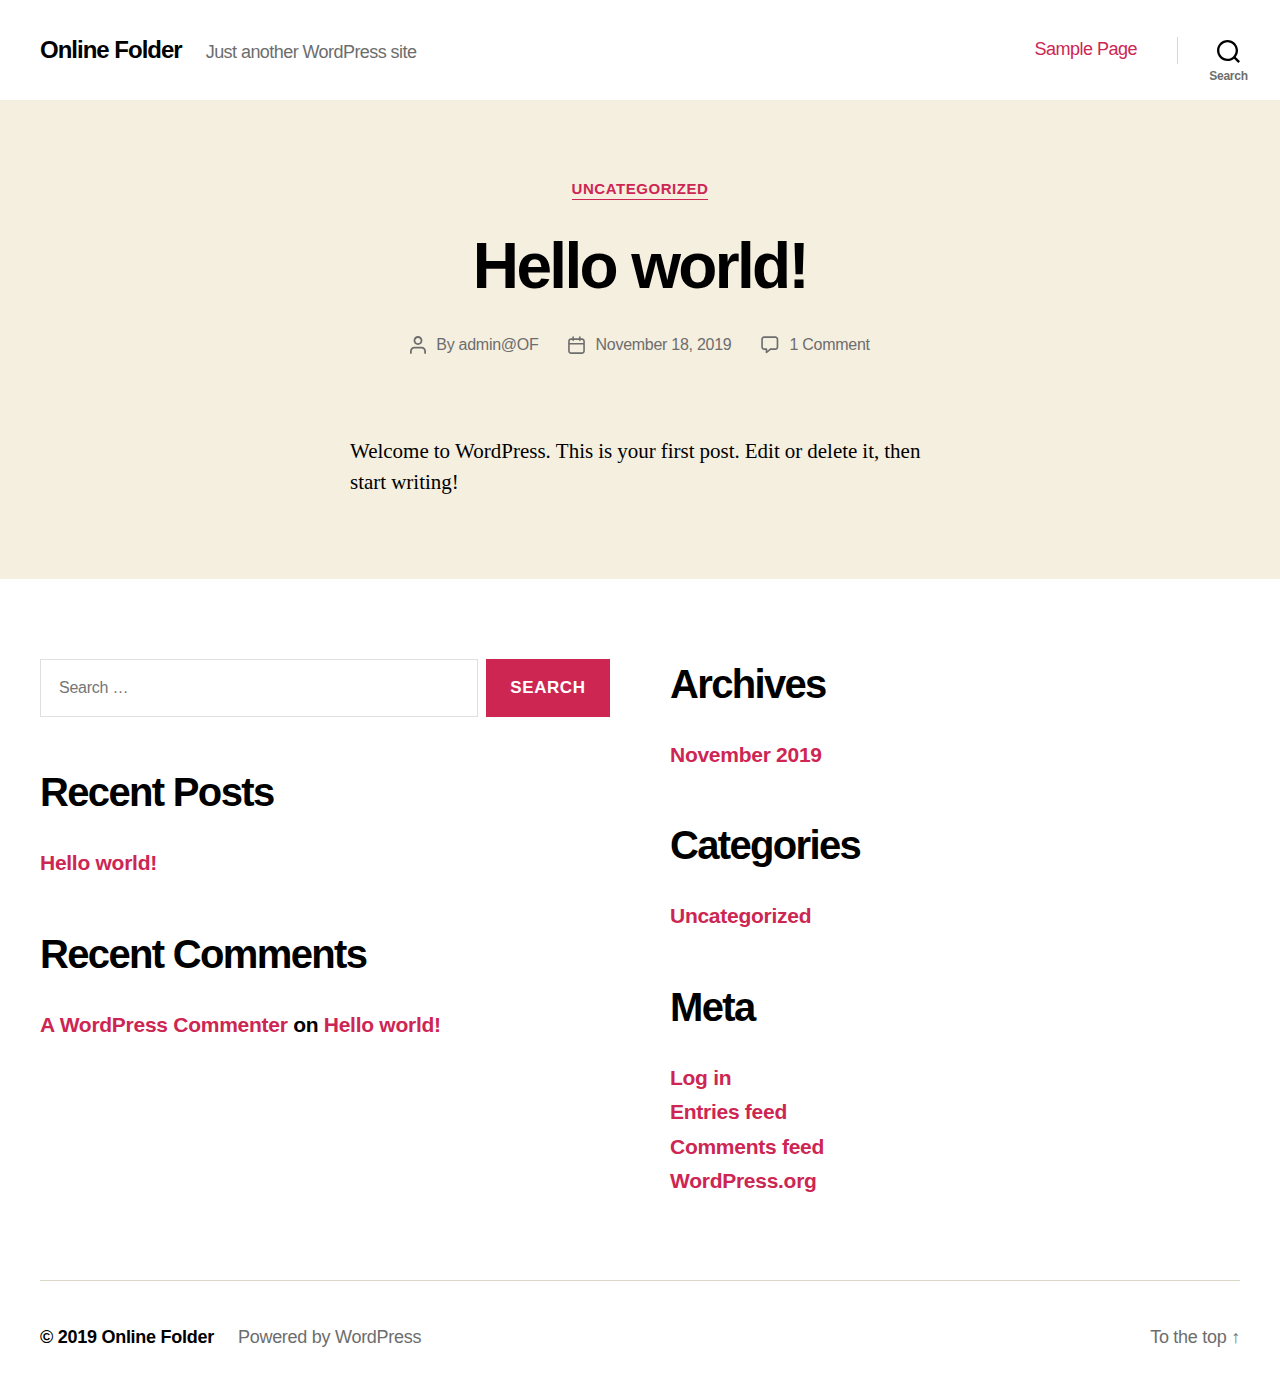
<file: index.html>
<!DOCTYPE html>

<html class="no-js" lang="en-US">

	<head>

		<meta charset="UTF-8">
		<meta name="viewport" content="width=device-width, initial-scale=1.0" >

		<link rel="profile" href="https://gmpg.org/xfn/11">

		<title>Online Folder &#8211; Just another WordPress site</title>
<link rel='dns-prefetch' href='//s.w.org' />
<link rel="alternate" type="application/rss+xml" title="Online Folder &raquo; Feed" href="https://fr3ddychan.github.io/onlinefolder/feed/" />
<link rel="alternate" type="application/rss+xml" title="Online Folder &raquo; Comments Feed" href="https://fr3ddychan.github.io/onlinefolder/comments/feed/" />
		<script>
			window._wpemojiSettings = {"baseUrl":"https:\/\/s.w.org\/images\/core\/emoji\/12.0.0-1\/72x72\/","ext":".png","svgUrl":"https:\/\/s.w.org\/images\/core\/emoji\/12.0.0-1\/svg\/","svgExt":".svg","source":{"concatemoji":"https:\/\/fr3ddychan.github.io\/onlinefolder\/wp-includes\/js\/wp-emoji-release.min.js?ver=5.3"}};
			!function(e,a,t){var r,n,o,i,p=a.createElement("canvas"),s=p.getContext&&p.getContext("2d");function c(e,t){var a=String.fromCharCode;s.clearRect(0,0,p.width,p.height),s.fillText(a.apply(this,e),0,0);var r=p.toDataURL();return s.clearRect(0,0,p.width,p.height),s.fillText(a.apply(this,t),0,0),r===p.toDataURL()}function l(e){if(!s||!s.fillText)return!1;switch(s.textBaseline="top",s.font="600 32px Arial",e){case"flag":return!c([127987,65039,8205,9895,65039],[127987,65039,8203,9895,65039])&&(!c([55356,56826,55356,56819],[55356,56826,8203,55356,56819])&&!c([55356,57332,56128,56423,56128,56418,56128,56421,56128,56430,56128,56423,56128,56447],[55356,57332,8203,56128,56423,8203,56128,56418,8203,56128,56421,8203,56128,56430,8203,56128,56423,8203,56128,56447]));case"emoji":return!c([55357,56424,55356,57342,8205,55358,56605,8205,55357,56424,55356,57340],[55357,56424,55356,57342,8203,55358,56605,8203,55357,56424,55356,57340])}return!1}function d(e){var t=a.createElement("script");t.src=e,t.defer=t.type="text/javascript",a.getElementsByTagName("head")[0].appendChild(t)}for(i=Array("flag","emoji"),t.supports={everything:!0,everythingExceptFlag:!0},o=0;o<i.length;o++)t.supports[i[o]]=l(i[o]),t.supports.everything=t.supports.everything&&t.supports[i[o]],"flag"!==i[o]&&(t.supports.everythingExceptFlag=t.supports.everythingExceptFlag&&t.supports[i[o]]);t.supports.everythingExceptFlag=t.supports.everythingExceptFlag&&!t.supports.flag,t.DOMReady=!1,t.readyCallback=function(){t.DOMReady=!0},t.supports.everything||(n=function(){t.readyCallback()},a.addEventListener?(a.addEventListener("DOMContentLoaded",n,!1),e.addEventListener("load",n,!1)):(e.attachEvent("onload",n),a.attachEvent("onreadystatechange",function(){"complete"===a.readyState&&t.readyCallback()})),(r=t.source||{}).concatemoji?d(r.concatemoji):r.wpemoji&&r.twemoji&&(d(r.twemoji),d(r.wpemoji)))}(window,document,window._wpemojiSettings);
		</script>
		<style>
img.wp-smiley,
img.emoji {
	display: inline !important;
	border: none !important;
	box-shadow: none !important;
	height: 1em !important;
	width: 1em !important;
	margin: 0 .07em !important;
	vertical-align: -0.1em !important;
	background: none !important;
	padding: 0 !important;
}
</style>
	<link rel='stylesheet' id='wp-block-library-css'  href='https://fr3ddychan.github.io/onlinefolder/wp-includes/css/dist/block-library/style.min.css?ver=5.3' media='all' />
<link rel='stylesheet' id='twentytwenty-style-css'  href='https://fr3ddychan.github.io/onlinefolder/wp-content/themes/twentytwenty/style.css?ver=1.0' media='all' />
<style id='twentytwenty-style-inline-css'>
.color-accent,.color-accent-hover:hover,.color-accent-hover:focus,:root .has-accent-color,.has-drop-cap:not(:focus):first-letter,.wp-block-button.is-style-outline,a { color: #cd2653; }blockquote,.border-color-accent,.border-color-accent-hover:hover,.border-color-accent-hover:focus { border-color: #cd2653; }button:not(.toggle),.button,.faux-button,.wp-block-button__link,.wp-block-file .wp-block-file__button,input[type="button"],input[type="reset"],input[type="submit"],.bg-accent,.bg-accent-hover:hover,.bg-accent-hover:focus,:root .has-accent-background-color,.comment-reply-link { background-color: #cd2653; }.fill-children-accent,.fill-children-accent * { fill: #cd2653; }body,.entry-title a,:root .has-primary-color { color: #000000; }:root .has-primary-background-color { background-color: #000000; }cite,figcaption,.wp-caption-text,.post-meta,.entry-content .wp-block-archives li,.entry-content .wp-block-categories li,.entry-content .wp-block-latest-posts li,.wp-block-latest-comments__comment-date,.wp-block-latest-posts__post-date,.wp-block-embed figcaption,.wp-block-image figcaption,.wp-block-pullquote cite,.comment-metadata,.comment-respond .comment-notes,.comment-respond .logged-in-as,.pagination .dots,.entry-content hr:not(.has-background),hr.styled-separator,:root .has-secondary-color { color: #6d6d6d; }:root .has-secondary-background-color { background-color: #6d6d6d; }pre,fieldset,input,textarea,table,table *,hr { border-color: #dcd7ca; }caption,code,code,kbd,samp,.wp-block-table.is-style-stripes tbody tr:nth-child(odd),:root .has-subtle-background-background-color { background-color: #dcd7ca; }.wp-block-table.is-style-stripes { border-bottom-color: #dcd7ca; }.wp-block-latest-posts.is-grid li { border-top-color: #dcd7ca; }:root .has-subtle-background-color { color: #dcd7ca; }body:not(.overlay-header) .primary-menu > li > a,body:not(.overlay-header) .primary-menu > li > .icon,.modal-menu a,.footer-menu a, .footer-widgets a,#site-footer .wp-block-button.is-style-outline,.wp-block-pullquote:before,.singular:not(.overlay-header) .entry-header a,.archive-header a,.header-footer-group .color-accent,.header-footer-group .color-accent-hover:hover { color: #cd2653; }.social-icons a,#site-footer button:not(.toggle),#site-footer .button,#site-footer .faux-button,#site-footer .wp-block-button__link,#site-footer .wp-block-file__button,#site-footer input[type="button"],#site-footer input[type="reset"],#site-footer input[type="submit"] { background-color: #cd2653; }.header-footer-group,body:not(.overlay-header) #site-header .toggle,.menu-modal .toggle { color: #000000; }body:not(.overlay-header) .primary-menu ul { background-color: #000000; }body:not(.overlay-header) .primary-menu > li > ul:after { border-bottom-color: #000000; }body:not(.overlay-header) .primary-menu ul ul:after { border-left-color: #000000; }.site-description,body:not(.overlay-header) .toggle-inner .toggle-text,.widget .post-date,.widget .rss-date,.widget_archive li,.widget_categories li,.widget cite,.widget_pages li,.widget_meta li,.widget_nav_menu li,.powered-by-wordpress,.to-the-top,.singular .entry-header .post-meta,.singular:not(.overlay-header) .entry-header .post-meta a { color: #6d6d6d; }.header-footer-group pre,.header-footer-group fieldset,.header-footer-group input,.header-footer-group textarea,.header-footer-group table,.header-footer-group table *,.footer-nav-widgets-wrapper,#site-footer,.menu-modal nav *,.footer-widgets-outer-wrapper,.footer-top { border-color: #dcd7ca; }.header-footer-group table caption,body:not(.overlay-header) .header-inner .toggle-wrapper::before { background-color: #dcd7ca; }
</style>
<link rel='stylesheet' id='twentytwenty-print-style-css'  href='https://fr3ddychan.github.io/onlinefolder/wp-content/themes/twentytwenty/print.css?ver=1.0' media='print' />
<script src='https://fr3ddychan.github.io/onlinefolder/wp-content/themes/twentytwenty/assets/js/index.js?ver=1.0' async></script>
<link rel='https://api.w.org/' href='https://fr3ddychan.github.io/onlinefolder/wp-json/' />
<link rel="EditURI" type="application/rsd+xml" title="RSD" href="https://fr3ddychan.github.io/onlinefolder/xmlrpc.php?rsd" />
<link rel="wlwmanifest" type="application/wlwmanifest+xml" href="https://fr3ddychan.github.io/onlinefolder/wp-includes/wlwmanifest.xml" /> 
<meta name="generator" content="WordPress 5.3" />
	<script>document.documentElement.className = document.documentElement.className.replace( 'no-js', 'js' );</script>
	<style>.recentcomments a{display:inline !important;padding:0 !important;margin:0 !important;}</style>
	</head>

	<body class="home blog enable-search-modal has-no-pagination showing-comments show-avatars footer-top-visible">

		<a class="skip-link screen-reader-text" href="#site-content">Skip to the content</a>
		<header id="site-header" class="header-footer-group" role="banner">

			<div class="header-inner section-inner">

				<div class="header-titles-wrapper">

					
						<button class="toggle search-toggle mobile-search-toggle" data-toggle-target=".search-modal" data-toggle-body-class="showing-search-modal" data-set-focus=".search-modal .search-field" aria-expanded="false">
							<span class="toggle-inner">
								<span class="toggle-icon">
									<svg class="svg-icon" aria-hidden="true" role="img" focusable="false" xmlns="http://www.w3.org/2000/svg" width="23" height="23" viewbox="0 0 23 23"><path d="M38.710696,48.0601792 L43,52.3494831 L41.3494831,54 L37.0601792,49.710696 C35.2632422,51.1481185 32.9839107,52.0076499 30.5038249,52.0076499 C24.7027226,52.0076499 20,47.3049272 20,41.5038249 C20,35.7027226 24.7027226,31 30.5038249,31 C36.3049272,31 41.0076499,35.7027226 41.0076499,41.5038249 C41.0076499,43.9839107 40.1481185,46.2632422 38.710696,48.0601792 Z M36.3875844,47.1716785 C37.8030221,45.7026647 38.6734666,43.7048964 38.6734666,41.5038249 C38.6734666,36.9918565 35.0157934,33.3341833 30.5038249,33.3341833 C25.9918565,33.3341833 22.3341833,36.9918565 22.3341833,41.5038249 C22.3341833,46.0157934 25.9918565,49.6734666 30.5038249,49.6734666 C32.7048964,49.6734666 34.7026647,48.8030221 36.1716785,47.3875844 C36.2023931,47.347638 36.2360451,47.3092237 36.2726343,47.2726343 C36.3092237,47.2360451 36.347638,47.2023931 36.3875844,47.1716785 Z" transform="translate(-20 -31)" /></svg>								</span>
								<span class="toggle-text">Search</span>
							</span>
						</button><!-- .search-toggle -->

					
					<div class="header-titles">

						<h1 class="site-title"><a href="https://fr3ddychan.github.io/onlinefolder/">Online Folder</a></h1><div class="site-description">Just another WordPress site</div><!-- .site-description -->
					</div><!-- .header-titles -->

					<button class="toggle nav-toggle mobile-nav-toggle" data-toggle-target=".menu-modal"  data-toggle-body-class="showing-menu-modal" aria-expanded="false" data-set-focus=".close-nav-toggle">
						<span class="toggle-inner">
							<span class="toggle-icon">
								<svg class="svg-icon" aria-hidden="true" role="img" focusable="false" xmlns="http://www.w3.org/2000/svg" width="26" height="7" viewbox="0 0 26 7"><path fill-rule="evenodd" d="M332.5,45 C330.567003,45 329,43.4329966 329,41.5 C329,39.5670034 330.567003,38 332.5,38 C334.432997,38 336,39.5670034 336,41.5 C336,43.4329966 334.432997,45 332.5,45 Z M342,45 C340.067003,45 338.5,43.4329966 338.5,41.5 C338.5,39.5670034 340.067003,38 342,38 C343.932997,38 345.5,39.5670034 345.5,41.5 C345.5,43.4329966 343.932997,45 342,45 Z M351.5,45 C349.567003,45 348,43.4329966 348,41.5 C348,39.5670034 349.567003,38 351.5,38 C353.432997,38 355,39.5670034 355,41.5 C355,43.4329966 353.432997,45 351.5,45 Z" transform="translate(-329 -38)" /></svg>							</span>
							<span class="toggle-text">Menu</span>
						</span>
					</button><!-- .nav-toggle -->

				</div><!-- .header-titles-wrapper -->

				<div class="header-navigation-wrapper">

					
							<nav class="primary-menu-wrapper" aria-label="Horizontal" role="navigation">

								<ul class="primary-menu reset-list-style">

								<li class="page_item page-item-2"><a href="https://fr3ddychan.github.io/onlinefolder/sample-page/">Sample Page</a></li>

								</ul>

							</nav><!-- .primary-menu-wrapper -->

						
						<div class="header-toggles hide-no-js">

						
							<div class="toggle-wrapper search-toggle-wrapper">

								<button class="toggle search-toggle desktop-search-toggle" data-toggle-target=".search-modal" data-toggle-body-class="showing-search-modal" data-set-focus=".search-modal .search-field" aria-expanded="false">
									<span class="toggle-inner">
										<svg class="svg-icon" aria-hidden="true" role="img" focusable="false" xmlns="http://www.w3.org/2000/svg" width="23" height="23" viewbox="0 0 23 23"><path d="M38.710696,48.0601792 L43,52.3494831 L41.3494831,54 L37.0601792,49.710696 C35.2632422,51.1481185 32.9839107,52.0076499 30.5038249,52.0076499 C24.7027226,52.0076499 20,47.3049272 20,41.5038249 C20,35.7027226 24.7027226,31 30.5038249,31 C36.3049272,31 41.0076499,35.7027226 41.0076499,41.5038249 C41.0076499,43.9839107 40.1481185,46.2632422 38.710696,48.0601792 Z M36.3875844,47.1716785 C37.8030221,45.7026647 38.6734666,43.7048964 38.6734666,41.5038249 C38.6734666,36.9918565 35.0157934,33.3341833 30.5038249,33.3341833 C25.9918565,33.3341833 22.3341833,36.9918565 22.3341833,41.5038249 C22.3341833,46.0157934 25.9918565,49.6734666 30.5038249,49.6734666 C32.7048964,49.6734666 34.7026647,48.8030221 36.1716785,47.3875844 C36.2023931,47.347638 36.2360451,47.3092237 36.2726343,47.2726343 C36.3092237,47.2360451 36.347638,47.2023931 36.3875844,47.1716785 Z" transform="translate(-20 -31)" /></svg>										<span class="toggle-text">Search</span>
									</span>
								</button><!-- .search-toggle -->

							</div>

							
						</div><!-- .header-toggles -->
						
				</div><!-- .header-navigation-wrapper -->

			</div><!-- .header-inner -->

			<div class="search-modal cover-modal header-footer-group" data-modal-target-string=".search-modal">

	<div class="search-modal-inner modal-inner">

		<div class="section-inner">

			<form role="search" aria-label="Search for:" method="get" class="search-form" action="https://fr3ddychan.github.io/onlinefolder/">
	<label for="search-form-1">
		<span class="screen-reader-text">Search for:</span>
		<input type="search" id="search-form-1" class="search-field" placeholder="Search &hellip;" value="" name="s" />
	</label>
	<input type="submit" class="search-submit" value="Search" />
</form>

			<button class="toggle search-untoggle close-search-toggle fill-children-current-color" data-toggle-target=".search-modal" data-toggle-body-class="showing-search-modal" data-set-focus=".search-modal .search-field" aria-expanded="false">
				<span class="screen-reader-text">Close search</span>
				<svg class="svg-icon" aria-hidden="true" role="img" focusable="false" xmlns="http://www.w3.org/2000/svg" width="16" height="16" viewbox="0 0 16 16"><polygon fill="" fill-rule="evenodd" points="6.852 7.649 .399 1.195 1.445 .149 7.899 6.602 14.352 .149 15.399 1.195 8.945 7.649 15.399 14.102 14.352 15.149 7.899 8.695 1.445 15.149 .399 14.102" /></svg>			</button><!-- .search-toggle -->

		</div><!-- .section-inner -->

	</div><!-- .search-modal-inner -->

</div><!-- .menu-modal -->

		</header><!-- #site-header -->

		
<div class="menu-modal cover-modal header-footer-group" data-modal-target-string=".menu-modal">

	<div class="menu-modal-inner modal-inner">

		<div class="menu-wrapper section-inner">

			<div class="menu-top">

				<button class="toggle close-nav-toggle fill-children-current-color" data-toggle-target=".menu-modal" data-toggle-body-class="showing-menu-modal" aria-expanded="false" data-set-focus=".menu-modal">
					<span class="toggle-text">Close Menu</span>
					<svg class="svg-icon" aria-hidden="true" role="img" focusable="false" xmlns="http://www.w3.org/2000/svg" width="16" height="16" viewbox="0 0 16 16"><polygon fill="" fill-rule="evenodd" points="6.852 7.649 .399 1.195 1.445 .149 7.899 6.602 14.352 .149 15.399 1.195 8.945 7.649 15.399 14.102 14.352 15.149 7.899 8.695 1.445 15.149 .399 14.102" /></svg>				</button><!-- .nav-toggle -->

				
					<nav class="mobile-menu" aria-label="Mobile" role="navigation">

						<ul class="modal-menu reset-list-style">

						<li class="page_item page-item-2"><div class="ancestor-wrapper"><a href="https://fr3ddychan.github.io/onlinefolder/sample-page/">Sample Page</a></div><!-- .ancestor-wrapper --></li>

						</ul>

					</nav>

					
			</div><!-- .menu-top -->

			<div class="menu-bottom">

				
			</div><!-- .menu-bottom -->

		</div><!-- .menu-wrapper -->

	</div><!-- .menu-modal-inner -->

</div><!-- .menu-modal -->

<main id="site-content" role="main">

	
<article class="post-1 post type-post status-publish format-standard hentry category-uncategorized" id="post-1">

	
<header class="entry-header has-text-align-center">

	<div class="entry-header-inner section-inner medium">

		
			<div class="entry-categories">
				<span class="screen-reader-text">Categories</span>
				<div class="entry-categories-inner">
					<a href="https://fr3ddychan.github.io/onlinefolder/category/uncategorized/" rel="category tag">Uncategorized</a>				</div><!-- .entry-categories-inner -->
			</div><!-- .entry-categories -->

			<h2 class="entry-title heading-size-1"><a href="https://fr3ddychan.github.io/onlinefolder/2019/11/18/hello-world/">Hello world!</a></h2>
		<div class="post-meta-wrapper post-meta-single post-meta-single-top">

			<ul class="post-meta">

									<li class="post-author meta-wrapper">
						<span class="meta-icon">
							<span class="screen-reader-text">Post author</span>
							<svg class="svg-icon" aria-hidden="true" role="img" focusable="false" xmlns="http://www.w3.org/2000/svg" width="18" height="20" viewbox="0 0 18 20"><path fill="" d="M18,19 C18,19.5522847 17.5522847,20 17,20 C16.4477153,20 16,19.5522847 16,19 L16,17 C16,15.3431458 14.6568542,14 13,14 L5,14 C3.34314575,14 2,15.3431458 2,17 L2,19 C2,19.5522847 1.55228475,20 1,20 C0.44771525,20 0,19.5522847 0,19 L0,17 C0,14.2385763 2.23857625,12 5,12 L13,12 C15.7614237,12 18,14.2385763 18,17 L18,19 Z M9,10 C6.23857625,10 4,7.76142375 4,5 C4,2.23857625 6.23857625,0 9,0 C11.7614237,0 14,2.23857625 14,5 C14,7.76142375 11.7614237,10 9,10 Z M9,8 C10.6568542,8 12,6.65685425 12,5 C12,3.34314575 10.6568542,2 9,2 C7.34314575,2 6,3.34314575 6,5 C6,6.65685425 7.34314575,8 9,8 Z" /></svg>						</span>
						<span class="meta-text">
							By <a href="https://fr3ddychan.github.io/onlinefolder/author/adminof/">admin@OF</a>						</span>
					</li>
										<li class="post-date meta-wrapper">
						<span class="meta-icon">
							<span class="screen-reader-text">Post date</span>
							<svg class="svg-icon" aria-hidden="true" role="img" focusable="false" xmlns="http://www.w3.org/2000/svg" width="18" height="19" viewbox="0 0 18 19"><path fill="" d="M4.60069444,4.09375 L3.25,4.09375 C2.47334957,4.09375 1.84375,4.72334957 1.84375,5.5 L1.84375,7.26736111 L16.15625,7.26736111 L16.15625,5.5 C16.15625,4.72334957 15.5266504,4.09375 14.75,4.09375 L13.3993056,4.09375 L13.3993056,4.55555556 C13.3993056,5.02154581 13.0215458,5.39930556 12.5555556,5.39930556 C12.0895653,5.39930556 11.7118056,5.02154581 11.7118056,4.55555556 L11.7118056,4.09375 L6.28819444,4.09375 L6.28819444,4.55555556 C6.28819444,5.02154581 5.9104347,5.39930556 5.44444444,5.39930556 C4.97845419,5.39930556 4.60069444,5.02154581 4.60069444,4.55555556 L4.60069444,4.09375 Z M6.28819444,2.40625 L11.7118056,2.40625 L11.7118056,1 C11.7118056,0.534009742 12.0895653,0.15625 12.5555556,0.15625 C13.0215458,0.15625 13.3993056,0.534009742 13.3993056,1 L13.3993056,2.40625 L14.75,2.40625 C16.4586309,2.40625 17.84375,3.79136906 17.84375,5.5 L17.84375,15.875 C17.84375,17.5836309 16.4586309,18.96875 14.75,18.96875 L3.25,18.96875 C1.54136906,18.96875 0.15625,17.5836309 0.15625,15.875 L0.15625,5.5 C0.15625,3.79136906 1.54136906,2.40625 3.25,2.40625 L4.60069444,2.40625 L4.60069444,1 C4.60069444,0.534009742 4.97845419,0.15625 5.44444444,0.15625 C5.9104347,0.15625 6.28819444,0.534009742 6.28819444,1 L6.28819444,2.40625 Z M1.84375,8.95486111 L1.84375,15.875 C1.84375,16.6516504 2.47334957,17.28125 3.25,17.28125 L14.75,17.28125 C15.5266504,17.28125 16.15625,16.6516504 16.15625,15.875 L16.15625,8.95486111 L1.84375,8.95486111 Z" /></svg>						</span>
						<span class="meta-text">
							<a href="https://fr3ddychan.github.io/onlinefolder/2019/11/18/hello-world/">November 18, 2019</a>
						</span>
					</li>
										<li class="post-comment-link meta-wrapper">
						<span class="meta-icon">
							<svg class="svg-icon" aria-hidden="true" role="img" focusable="false" xmlns="http://www.w3.org/2000/svg" width="19" height="19" viewbox="0 0 19 19"><path d="M9.43016863,13.2235931 C9.58624731,13.094699 9.7823475,13.0241935 9.98476849,13.0241935 L15.0564516,13.0241935 C15.8581553,13.0241935 16.5080645,12.3742843 16.5080645,11.5725806 L16.5080645,3.44354839 C16.5080645,2.64184472 15.8581553,1.99193548 15.0564516,1.99193548 L3.44354839,1.99193548 C2.64184472,1.99193548 1.99193548,2.64184472 1.99193548,3.44354839 L1.99193548,11.5725806 C1.99193548,12.3742843 2.64184472,13.0241935 3.44354839,13.0241935 L5.76612903,13.0241935 C6.24715123,13.0241935 6.63709677,13.4141391 6.63709677,13.8951613 L6.63709677,15.5301903 L9.43016863,13.2235931 Z M3.44354839,14.766129 C1.67980032,14.766129 0.25,13.3363287 0.25,11.5725806 L0.25,3.44354839 C0.25,1.67980032 1.67980032,0.25 3.44354839,0.25 L15.0564516,0.25 C16.8201997,0.25 18.25,1.67980032 18.25,3.44354839 L18.25,11.5725806 C18.25,13.3363287 16.8201997,14.766129 15.0564516,14.766129 L10.2979143,14.766129 L6.32072889,18.0506004 C5.75274472,18.5196577 4.89516129,18.1156602 4.89516129,17.3790323 L4.89516129,14.766129 L3.44354839,14.766129 Z" /></svg>						</span>
						<span class="meta-text">
							<a href="https://fr3ddychan.github.io/onlinefolder/2019/11/18/hello-world/#comments">1 Comment<span class="screen-reader-text"> on Hello world!</span></a>						</span>
					</li>
					
			</ul><!-- .post-meta -->

		</div><!-- .post-meta-wrapper -->

		
	</div><!-- .entry-header-inner -->

</header><!-- .entry-header -->

	<div class="post-inner thin">

		<div class="entry-content">

			
<p>Welcome to WordPress. This is your first post. Edit or delete it, then start writing!</p>

		</div><!-- .entry-content -->

	</div><!-- .post-inner -->

	<div class="section-inner">
		
	</div><!-- .section-inner -->

	
</article><!-- .post -->

	
</main><!-- #site-content -->


	<div class="footer-nav-widgets-wrapper header-footer-group">

		<div class="footer-inner section-inner">

			
			
				<aside class="footer-widgets-outer-wrapper" role="complementary">

					<div class="footer-widgets-wrapper">

						
							<div class="footer-widgets column-one grid-item">
								<div class="widget widget_search"><div class="widget-content"><form role="search"  method="get" class="search-form" action="https://fr3ddychan.github.io/onlinefolder/">
	<label for="search-form-2">
		<span class="screen-reader-text">Search for:</span>
		<input type="search" id="search-form-2" class="search-field" placeholder="Search &hellip;" value="" name="s" />
	</label>
	<input type="submit" class="search-submit" value="Search" />
</form>
</div></div>		<div class="widget widget_recent_entries"><div class="widget-content">		<h2 class="widget-title subheading heading-size-3">Recent Posts</h2>		<ul>
											<li>
					<a href="https://fr3ddychan.github.io/onlinefolder/2019/11/18/hello-world/">Hello world!</a>
									</li>
					</ul>
		</div></div><div class="widget widget_recent_comments"><div class="widget-content"><h2 class="widget-title subheading heading-size-3">Recent Comments</h2><ul id="recentcomments"><li class="recentcomments"><span class="comment-author-link"><a href='https://wordpress.org/' rel='external nofollow ugc' class='url'>A WordPress Commenter</a></span> on <a href="https://fr3ddychan.github.io/onlinefolder/2019/11/18/hello-world/#comment-1">Hello world!</a></li></ul></div></div>							</div>

						
						
							<div class="footer-widgets column-two grid-item">
								<div class="widget widget_archive"><div class="widget-content"><h2 class="widget-title subheading heading-size-3">Archives</h2>		<ul>
				<li><a href='https://fr3ddychan.github.io/onlinefolder/2019/11/'>November 2019</a></li>
		</ul>
			</div></div><div class="widget widget_categories"><div class="widget-content"><h2 class="widget-title subheading heading-size-3">Categories</h2>		<ul>
				<li class="cat-item cat-item-1"><a href="https://fr3ddychan.github.io/onlinefolder/category/uncategorized/">Uncategorized</a>
</li>
		</ul>
			</div></div><div class="widget widget_meta"><div class="widget-content"><h2 class="widget-title subheading heading-size-3">Meta</h2>			<ul>
						<li><a href="https://fr3ddychan.github.io/onlinefolder/wp-login.php">Log in</a></li>
			<li><a href="https://fr3ddychan.github.io/onlinefolder/feed/">Entries feed</a></li>
			<li><a href="https://fr3ddychan.github.io/onlinefolder/comments/feed/">Comments feed</a></li>
			<li><a href="https://wordpress.org/">WordPress.org</a></li>			</ul>
			</div></div>							</div>

						
					</div><!-- .footer-widgets-wrapper -->

				</aside><!-- .footer-widgets-outer-wrapper -->

			
		</div><!-- .footer-inner -->

	</div><!-- .footer-nav-widgets-wrapper -->


			<footer id="site-footer" role="contentinfo" class="header-footer-group">

				<div class="section-inner">

					<div class="footer-credits">

						<p class="footer-copyright">&copy;
							2019							<a href="https://fr3ddychan.github.io/onlinefolder/">Online Folder</a>
						</p><!-- .footer-copyright -->

						<p class="powered-by-wordpress">
							<a href="https://wordpress.org/">
								Powered by WordPress							</a>
						</p><!-- .powered-by-wordpress -->

					</div><!-- .footer-credits -->

					<a class="to-the-top" href="#site-header">
						<span class="to-the-top-long">
							To the top <span class="arrow" aria-hidden="true">&uarr;</span>						</span><!-- .to-the-top-long -->
						<span class="to-the-top-short">
							Up <span class="arrow" aria-hidden="true">&uarr;</span>						</span><!-- .to-the-top-short -->
					</a><!-- .to-the-top -->

				</div><!-- .section-inner -->

			</footer><!-- #site-footer -->

		<script src='https://fr3ddychan.github.io/onlinefolder/wp-includes/js/wp-embed.min.js?ver=5.3'></script>
	<script>
	/(trident|msie)/i.test(navigator.userAgent)&&document.getElementById&&window.addEventListener&&window.addEventListener("hashchange",function(){var t,e=location.hash.substring(1);/^[A-z0-9_-]+$/.test(e)&&(t=document.getElementById(e))&&(/^(?:a|select|input|button|textarea)$/i.test(t.tagName)||(t.tabIndex=-1),t.focus())},!1);
	</script>
	
	</body>
</html>
</file>
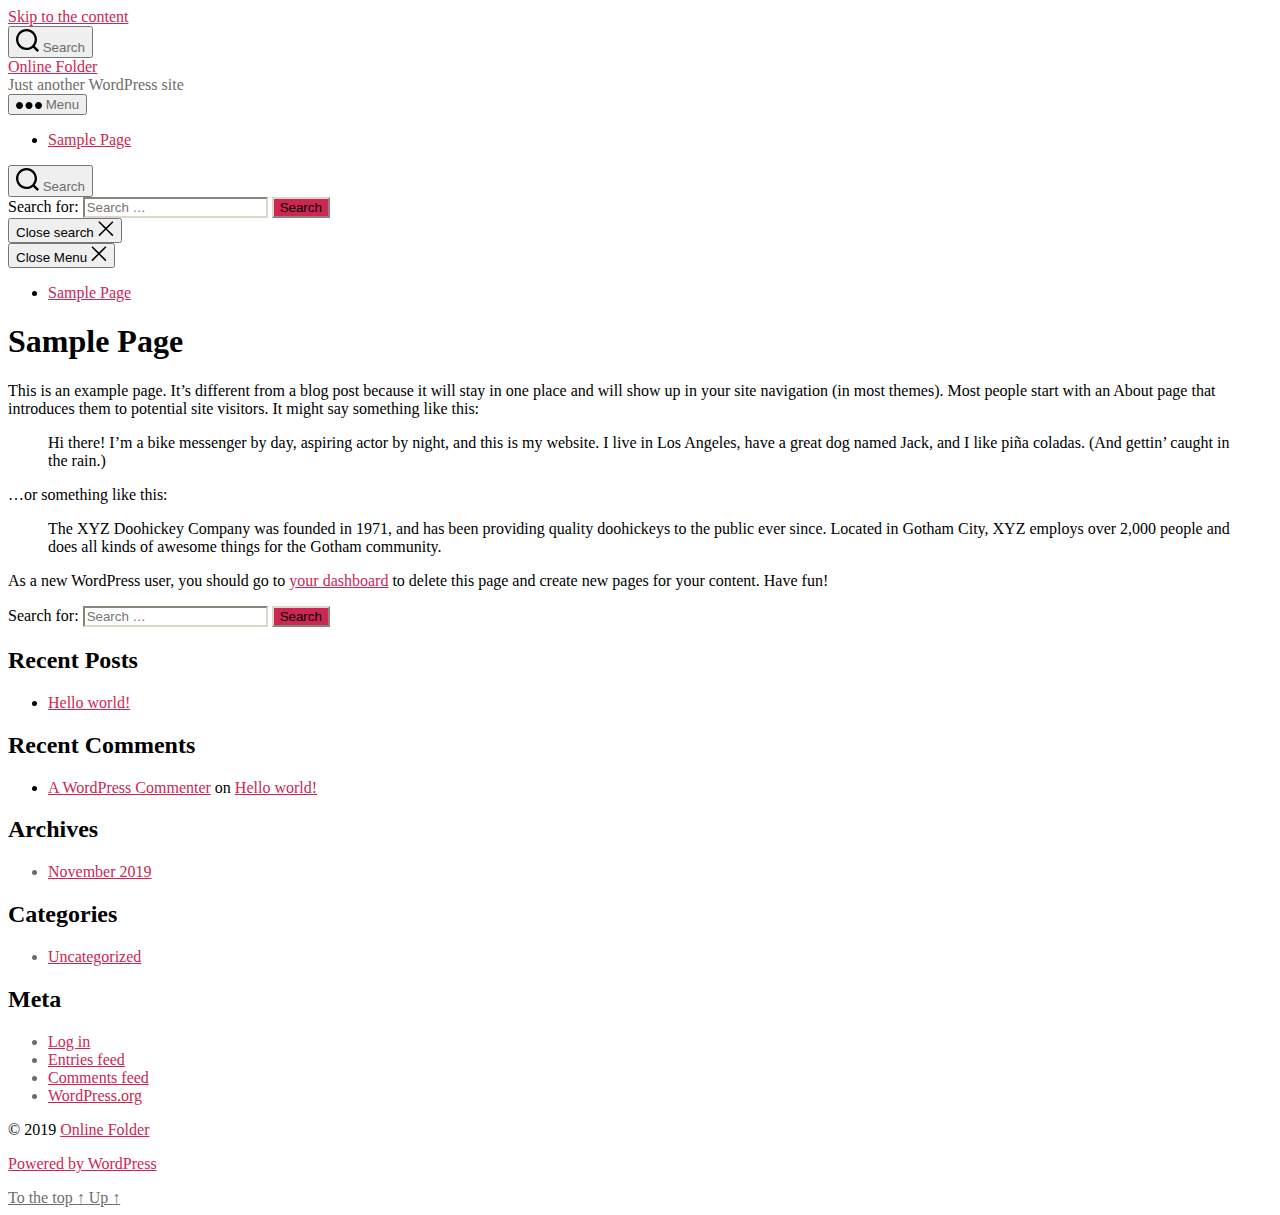
<file: sample-page/index.html>
<!DOCTYPE html>

<html class="no-js" lang="en-US">

	<head>

		<meta charset="UTF-8">
		<meta name="viewport" content="width=device-width, initial-scale=1.0" >

		<link rel="profile" href="https://gmpg.org/xfn/11">

		<title>Sample Page &#8211; Online Folder</title>
<link rel='dns-prefetch' href='//s.w.org' />
<link rel="alternate" type="application/rss+xml" title="Online Folder &raquo; Feed" href="http://localhost/https:/fr3ddychan.github.io/onlinefolder/feed/" />
<link rel="alternate" type="application/rss+xml" title="Online Folder &raquo; Comments Feed" href="http://localhost/https:/fr3ddychan.github.io/onlinefolder/comments/feed/" />
<link rel="alternate" type="application/rss+xml" title="Online Folder &raquo; Sample Page Comments Feed" href="http://localhost/https:/fr3ddychan.github.io/onlinefolder/sample-page/feed/" />
		<script>
			window._wpemojiSettings = {"baseUrl":"https:\/\/s.w.org\/images\/core\/emoji\/12.0.0-1\/72x72\/","ext":".png","svgUrl":"https:\/\/s.w.org\/images\/core\/emoji\/12.0.0-1\/svg\/","svgExt":".svg","source":{"concatemoji":"\/wp-includes\/js\/wp-emoji-release.min.js?ver=5.3"}};
			!function(e,a,t){var r,n,o,i,p=a.createElement("canvas"),s=p.getContext&&p.getContext("2d");function c(e,t){var a=String.fromCharCode;s.clearRect(0,0,p.width,p.height),s.fillText(a.apply(this,e),0,0);var r=p.toDataURL();return s.clearRect(0,0,p.width,p.height),s.fillText(a.apply(this,t),0,0),r===p.toDataURL()}function l(e){if(!s||!s.fillText)return!1;switch(s.textBaseline="top",s.font="600 32px Arial",e){case"flag":return!c([127987,65039,8205,9895,65039],[127987,65039,8203,9895,65039])&&(!c([55356,56826,55356,56819],[55356,56826,8203,55356,56819])&&!c([55356,57332,56128,56423,56128,56418,56128,56421,56128,56430,56128,56423,56128,56447],[55356,57332,8203,56128,56423,8203,56128,56418,8203,56128,56421,8203,56128,56430,8203,56128,56423,8203,56128,56447]));case"emoji":return!c([55357,56424,55356,57342,8205,55358,56605,8205,55357,56424,55356,57340],[55357,56424,55356,57342,8203,55358,56605,8203,55357,56424,55356,57340])}return!1}function d(e){var t=a.createElement("script");t.src=e,t.defer=t.type="text/javascript",a.getElementsByTagName("head")[0].appendChild(t)}for(i=Array("flag","emoji"),t.supports={everything:!0,everythingExceptFlag:!0},o=0;o<i.length;o++)t.supports[i[o]]=l(i[o]),t.supports.everything=t.supports.everything&&t.supports[i[o]],"flag"!==i[o]&&(t.supports.everythingExceptFlag=t.supports.everythingExceptFlag&&t.supports[i[o]]);t.supports.everythingExceptFlag=t.supports.everythingExceptFlag&&!t.supports.flag,t.DOMReady=!1,t.readyCallback=function(){t.DOMReady=!0},t.supports.everything||(n=function(){t.readyCallback()},a.addEventListener?(a.addEventListener("DOMContentLoaded",n,!1),e.addEventListener("load",n,!1)):(e.attachEvent("onload",n),a.attachEvent("onreadystatechange",function(){"complete"===a.readyState&&t.readyCallback()})),(r=t.source||{}).concatemoji?d(r.concatemoji):r.wpemoji&&r.twemoji&&(d(r.twemoji),d(r.wpemoji)))}(window,document,window._wpemojiSettings);
		</script>
		<style>
img.wp-smiley,
img.emoji {
	display: inline !important;
	border: none !important;
	box-shadow: none !important;
	height: 1em !important;
	width: 1em !important;
	margin: 0 .07em !important;
	vertical-align: -0.1em !important;
	background: none !important;
	padding: 0 !important;
}
</style>
	<link rel='stylesheet' id='wp-block-library-css'  href='http://localhost/https:/fr3ddychan.github.io/onlinefolder/wp-includes/css/dist/block-library/style.min.css?ver=5.3' media='all' />
<link rel='stylesheet' id='twentytwenty-style-css'  href='http://localhost/https:/fr3ddychan.github.io/onlinefolder/wp-content/themes/twentytwenty/style.css?ver=1.0' media='all' />
<style id='twentytwenty-style-inline-css'>
.color-accent,.color-accent-hover:hover,.color-accent-hover:focus,:root .has-accent-color,.has-drop-cap:not(:focus):first-letter,.wp-block-button.is-style-outline,a { color: #cd2653; }blockquote,.border-color-accent,.border-color-accent-hover:hover,.border-color-accent-hover:focus { border-color: #cd2653; }button:not(.toggle),.button,.faux-button,.wp-block-button__link,.wp-block-file .wp-block-file__button,input[type="button"],input[type="reset"],input[type="submit"],.bg-accent,.bg-accent-hover:hover,.bg-accent-hover:focus,:root .has-accent-background-color,.comment-reply-link { background-color: #cd2653; }.fill-children-accent,.fill-children-accent * { fill: #cd2653; }body,.entry-title a,:root .has-primary-color { color: #000000; }:root .has-primary-background-color { background-color: #000000; }cite,figcaption,.wp-caption-text,.post-meta,.entry-content .wp-block-archives li,.entry-content .wp-block-categories li,.entry-content .wp-block-latest-posts li,.wp-block-latest-comments__comment-date,.wp-block-latest-posts__post-date,.wp-block-embed figcaption,.wp-block-image figcaption,.wp-block-pullquote cite,.comment-metadata,.comment-respond .comment-notes,.comment-respond .logged-in-as,.pagination .dots,.entry-content hr:not(.has-background),hr.styled-separator,:root .has-secondary-color { color: #6d6d6d; }:root .has-secondary-background-color { background-color: #6d6d6d; }pre,fieldset,input,textarea,table,table *,hr { border-color: #dcd7ca; }caption,code,code,kbd,samp,.wp-block-table.is-style-stripes tbody tr:nth-child(odd),:root .has-subtle-background-background-color { background-color: #dcd7ca; }.wp-block-table.is-style-stripes { border-bottom-color: #dcd7ca; }.wp-block-latest-posts.is-grid li { border-top-color: #dcd7ca; }:root .has-subtle-background-color { color: #dcd7ca; }body:not(.overlay-header) .primary-menu > li > a,body:not(.overlay-header) .primary-menu > li > .icon,.modal-menu a,.footer-menu a, .footer-widgets a,#site-footer .wp-block-button.is-style-outline,.wp-block-pullquote:before,.singular:not(.overlay-header) .entry-header a,.archive-header a,.header-footer-group .color-accent,.header-footer-group .color-accent-hover:hover { color: #cd2653; }.social-icons a,#site-footer button:not(.toggle),#site-footer .button,#site-footer .faux-button,#site-footer .wp-block-button__link,#site-footer .wp-block-file__button,#site-footer input[type="button"],#site-footer input[type="reset"],#site-footer input[type="submit"] { background-color: #cd2653; }.header-footer-group,body:not(.overlay-header) #site-header .toggle,.menu-modal .toggle { color: #000000; }body:not(.overlay-header) .primary-menu ul { background-color: #000000; }body:not(.overlay-header) .primary-menu > li > ul:after { border-bottom-color: #000000; }body:not(.overlay-header) .primary-menu ul ul:after { border-left-color: #000000; }.site-description,body:not(.overlay-header) .toggle-inner .toggle-text,.widget .post-date,.widget .rss-date,.widget_archive li,.widget_categories li,.widget cite,.widget_pages li,.widget_meta li,.widget_nav_menu li,.powered-by-wordpress,.to-the-top,.singular .entry-header .post-meta,.singular:not(.overlay-header) .entry-header .post-meta a { color: #6d6d6d; }.header-footer-group pre,.header-footer-group fieldset,.header-footer-group input,.header-footer-group textarea,.header-footer-group table,.header-footer-group table *,.footer-nav-widgets-wrapper,#site-footer,.menu-modal nav *,.footer-widgets-outer-wrapper,.footer-top { border-color: #dcd7ca; }.header-footer-group table caption,body:not(.overlay-header) .header-inner .toggle-wrapper::before { background-color: #dcd7ca; }
</style>
<link rel='stylesheet' id='twentytwenty-print-style-css'  href='http://localhost/https:/fr3ddychan.github.io/onlinefolder/wp-content/themes/twentytwenty/print.css?ver=1.0' media='print' />
<script src='http://localhost/https:/fr3ddychan.github.io/onlinefolder/wp-content/themes/twentytwenty/assets/js/index.js?ver=1.0' async></script>
<link rel='https://api.w.org/' href='http://localhost/https:/fr3ddychan.github.io/onlinefolder/wp-json/' />
<link rel="EditURI" type="application/rsd+xml" title="RSD" href="http://localhost/https:/fr3ddychan.github.io/onlinefolder/xmlrpc.php?rsd" />
<link rel="wlwmanifest" type="application/wlwmanifest+xml" href="http://localhost/https:/fr3ddychan.github.io/onlinefolder/wp-includes/wlwmanifest.xml" /> 
<meta name="generator" content="WordPress 5.3" />
<link rel="canonical" href="http://localhost/https:/fr3ddychan.github.io/onlinefolder/sample-page/" />
<link rel='shortlink' href='http://localhost/https:/fr3ddychan.github.io/onlinefolder/?p=2' />
<link rel="alternate" type="application/json+oembed" href="http://localhost/https:/fr3ddychan.github.io/onlinefolder/wp-json/oembed/1.0/embed?url=%2Fsample-page%2F" />
<link rel="alternate" type="text/xml+oembed" href="http://localhost/https:/fr3ddychan.github.io/onlinefolder/wp-json/oembed/1.0/embed?url=%2Fsample-page%2F&#038;format=xml" />
	<script>document.documentElement.className = document.documentElement.className.replace( 'no-js', 'js' );</script>
	<style>.recentcomments a{display:inline !important;padding:0 !important;margin:0 !important;}</style>
	</head>

	<body class="page-template-default page page-id-2 singular enable-search-modal missing-post-thumbnail has-no-pagination not-showing-comments show-avatars footer-top-visible">

		<a class="skip-link screen-reader-text" href="#site-content">Skip to the content</a>
		<header id="site-header" class="header-footer-group" role="banner">

			<div class="header-inner section-inner">

				<div class="header-titles-wrapper">

					
						<button class="toggle search-toggle mobile-search-toggle" data-toggle-target=".search-modal" data-toggle-body-class="showing-search-modal" data-set-focus=".search-modal .search-field" aria-expanded="false">
							<span class="toggle-inner">
								<span class="toggle-icon">
									<svg class="svg-icon" aria-hidden="true" role="img" focusable="false" xmlns="http://www.w3.org/2000/svg" width="23" height="23" viewbox="0 0 23 23"><path d="M38.710696,48.0601792 L43,52.3494831 L41.3494831,54 L37.0601792,49.710696 C35.2632422,51.1481185 32.9839107,52.0076499 30.5038249,52.0076499 C24.7027226,52.0076499 20,47.3049272 20,41.5038249 C20,35.7027226 24.7027226,31 30.5038249,31 C36.3049272,31 41.0076499,35.7027226 41.0076499,41.5038249 C41.0076499,43.9839107 40.1481185,46.2632422 38.710696,48.0601792 Z M36.3875844,47.1716785 C37.8030221,45.7026647 38.6734666,43.7048964 38.6734666,41.5038249 C38.6734666,36.9918565 35.0157934,33.3341833 30.5038249,33.3341833 C25.9918565,33.3341833 22.3341833,36.9918565 22.3341833,41.5038249 C22.3341833,46.0157934 25.9918565,49.6734666 30.5038249,49.6734666 C32.7048964,49.6734666 34.7026647,48.8030221 36.1716785,47.3875844 C36.2023931,47.347638 36.2360451,47.3092237 36.2726343,47.2726343 C36.3092237,47.2360451 36.347638,47.2023931 36.3875844,47.1716785 Z" transform="translate(-20 -31)" /></svg>								</span>
								<span class="toggle-text">Search</span>
							</span>
						</button><!-- .search-toggle -->

					
					<div class="header-titles">

						<div class="site-title faux-heading"><a href="http://localhost/https:/fr3ddychan.github.io/onlinefolder/">Online Folder</a></div><div class="site-description">Just another WordPress site</div><!-- .site-description -->
					</div><!-- .header-titles -->

					<button class="toggle nav-toggle mobile-nav-toggle" data-toggle-target=".menu-modal"  data-toggle-body-class="showing-menu-modal" aria-expanded="false" data-set-focus=".close-nav-toggle">
						<span class="toggle-inner">
							<span class="toggle-icon">
								<svg class="svg-icon" aria-hidden="true" role="img" focusable="false" xmlns="http://www.w3.org/2000/svg" width="26" height="7" viewbox="0 0 26 7"><path fill-rule="evenodd" d="M332.5,45 C330.567003,45 329,43.4329966 329,41.5 C329,39.5670034 330.567003,38 332.5,38 C334.432997,38 336,39.5670034 336,41.5 C336,43.4329966 334.432997,45 332.5,45 Z M342,45 C340.067003,45 338.5,43.4329966 338.5,41.5 C338.5,39.5670034 340.067003,38 342,38 C343.932997,38 345.5,39.5670034 345.5,41.5 C345.5,43.4329966 343.932997,45 342,45 Z M351.5,45 C349.567003,45 348,43.4329966 348,41.5 C348,39.5670034 349.567003,38 351.5,38 C353.432997,38 355,39.5670034 355,41.5 C355,43.4329966 353.432997,45 351.5,45 Z" transform="translate(-329 -38)" /></svg>							</span>
							<span class="toggle-text">Menu</span>
						</span>
					</button><!-- .nav-toggle -->

				</div><!-- .header-titles-wrapper -->

				<div class="header-navigation-wrapper">

					
							<nav class="primary-menu-wrapper" aria-label="Horizontal" role="navigation">

								<ul class="primary-menu reset-list-style">

								<li class="page_item page-item-2 current_page_item current-menu-item"><a href="http://localhost/https:/fr3ddychan.github.io/onlinefolder/sample-page/" aria-current="page">Sample Page</a></li>

								</ul>

							</nav><!-- .primary-menu-wrapper -->

						
						<div class="header-toggles hide-no-js">

						
							<div class="toggle-wrapper search-toggle-wrapper">

								<button class="toggle search-toggle desktop-search-toggle" data-toggle-target=".search-modal" data-toggle-body-class="showing-search-modal" data-set-focus=".search-modal .search-field" aria-expanded="false">
									<span class="toggle-inner">
										<svg class="svg-icon" aria-hidden="true" role="img" focusable="false" xmlns="http://www.w3.org/2000/svg" width="23" height="23" viewbox="0 0 23 23"><path d="M38.710696,48.0601792 L43,52.3494831 L41.3494831,54 L37.0601792,49.710696 C35.2632422,51.1481185 32.9839107,52.0076499 30.5038249,52.0076499 C24.7027226,52.0076499 20,47.3049272 20,41.5038249 C20,35.7027226 24.7027226,31 30.5038249,31 C36.3049272,31 41.0076499,35.7027226 41.0076499,41.5038249 C41.0076499,43.9839107 40.1481185,46.2632422 38.710696,48.0601792 Z M36.3875844,47.1716785 C37.8030221,45.7026647 38.6734666,43.7048964 38.6734666,41.5038249 C38.6734666,36.9918565 35.0157934,33.3341833 30.5038249,33.3341833 C25.9918565,33.3341833 22.3341833,36.9918565 22.3341833,41.5038249 C22.3341833,46.0157934 25.9918565,49.6734666 30.5038249,49.6734666 C32.7048964,49.6734666 34.7026647,48.8030221 36.1716785,47.3875844 C36.2023931,47.347638 36.2360451,47.3092237 36.2726343,47.2726343 C36.3092237,47.2360451 36.347638,47.2023931 36.3875844,47.1716785 Z" transform="translate(-20 -31)" /></svg>										<span class="toggle-text">Search</span>
									</span>
								</button><!-- .search-toggle -->

							</div>

							
						</div><!-- .header-toggles -->
						
				</div><!-- .header-navigation-wrapper -->

			</div><!-- .header-inner -->

			<div class="search-modal cover-modal header-footer-group" data-modal-target-string=".search-modal">

	<div class="search-modal-inner modal-inner">

		<div class="section-inner">

			<form role="search" aria-label="Search for:" method="get" class="search-form" action="http://localhost/https:/fr3ddychan.github.io/onlinefolder/">
	<label for="search-form-1">
		<span class="screen-reader-text">Search for:</span>
		<input type="search" id="search-form-1" class="search-field" placeholder="Search &hellip;" value="" name="s" />
	</label>
	<input type="submit" class="search-submit" value="Search" />
</form>

			<button class="toggle search-untoggle close-search-toggle fill-children-current-color" data-toggle-target=".search-modal" data-toggle-body-class="showing-search-modal" data-set-focus=".search-modal .search-field" aria-expanded="false">
				<span class="screen-reader-text">Close search</span>
				<svg class="svg-icon" aria-hidden="true" role="img" focusable="false" xmlns="http://www.w3.org/2000/svg" width="16" height="16" viewbox="0 0 16 16"><polygon fill="" fill-rule="evenodd" points="6.852 7.649 .399 1.195 1.445 .149 7.899 6.602 14.352 .149 15.399 1.195 8.945 7.649 15.399 14.102 14.352 15.149 7.899 8.695 1.445 15.149 .399 14.102" /></svg>			</button><!-- .search-toggle -->

		</div><!-- .section-inner -->

	</div><!-- .search-modal-inner -->

</div><!-- .menu-modal -->

		</header><!-- #site-header -->

		
<div class="menu-modal cover-modal header-footer-group" data-modal-target-string=".menu-modal">

	<div class="menu-modal-inner modal-inner">

		<div class="menu-wrapper section-inner">

			<div class="menu-top">

				<button class="toggle close-nav-toggle fill-children-current-color" data-toggle-target=".menu-modal" data-toggle-body-class="showing-menu-modal" aria-expanded="false" data-set-focus=".menu-modal">
					<span class="toggle-text">Close Menu</span>
					<svg class="svg-icon" aria-hidden="true" role="img" focusable="false" xmlns="http://www.w3.org/2000/svg" width="16" height="16" viewbox="0 0 16 16"><polygon fill="" fill-rule="evenodd" points="6.852 7.649 .399 1.195 1.445 .149 7.899 6.602 14.352 .149 15.399 1.195 8.945 7.649 15.399 14.102 14.352 15.149 7.899 8.695 1.445 15.149 .399 14.102" /></svg>				</button><!-- .nav-toggle -->

				
					<nav class="mobile-menu" aria-label="Mobile" role="navigation">

						<ul class="modal-menu reset-list-style">

						<li class="page_item page-item-2 current_page_item current-menu-item"><div class="ancestor-wrapper"><a href="http://localhost/https:/fr3ddychan.github.io/onlinefolder/sample-page/" aria-current="page">Sample Page</a></div><!-- .ancestor-wrapper --></li>

						</ul>

					</nav>

					
			</div><!-- .menu-top -->

			<div class="menu-bottom">

				
			</div><!-- .menu-bottom -->

		</div><!-- .menu-wrapper -->

	</div><!-- .menu-modal-inner -->

</div><!-- .menu-modal -->

<main id="site-content" role="main">

	
<article class="post-2 page type-page status-publish hentry" id="post-2">

	
<header class="entry-header has-text-align-center header-footer-group">

	<div class="entry-header-inner section-inner medium">

		<h1 class="entry-title">Sample Page</h1>
	</div><!-- .entry-header-inner -->

</header><!-- .entry-header -->

	<div class="post-inner thin">

		<div class="entry-content">

			
<p>This is an example page. It&#8217;s different from a blog post because it will stay in one place and will show up in your site navigation (in most themes). Most people start with an About page that introduces them to potential site visitors. It might say something like this:</p>



<blockquote class="wp-block-quote"><p>Hi there! I&#8217;m a bike messenger by day, aspiring actor by night, and this is my website. I live in Los Angeles, have a great dog named Jack, and I like pi&#241;a coladas. (And gettin&#8217; caught in the rain.)</p></blockquote>



<p>&#8230;or something like this:</p>



<blockquote class="wp-block-quote"><p>The XYZ Doohickey Company was founded in 1971, and has been providing quality doohickeys to the public ever since. Located in Gotham City, XYZ employs over 2,000 people and does all kinds of awesome things for the Gotham community.</p></blockquote>



<p>As a new WordPress user, you should go to <a href="http://localhost/https:/fr3ddychan.github.io/onlinefolder/wp-admin/">your dashboard</a> to delete this page and create new pages for your content. Have fun!</p>

		</div><!-- .entry-content -->

	</div><!-- .post-inner -->

	<div class="section-inner">
		
	</div><!-- .section-inner -->

	
</article><!-- .post -->

</main><!-- #site-content -->


	<div class="footer-nav-widgets-wrapper header-footer-group">

		<div class="footer-inner section-inner">

			
			
				<aside class="footer-widgets-outer-wrapper" role="complementary">

					<div class="footer-widgets-wrapper">

						
							<div class="footer-widgets column-one grid-item">
								<div class="widget widget_search"><div class="widget-content"><form role="search"  method="get" class="search-form" action="http://localhost/https:/fr3ddychan.github.io/onlinefolder/">
	<label for="search-form-2">
		<span class="screen-reader-text">Search for:</span>
		<input type="search" id="search-form-2" class="search-field" placeholder="Search &hellip;" value="" name="s" />
	</label>
	<input type="submit" class="search-submit" value="Search" />
</form>
</div></div>		<div class="widget widget_recent_entries"><div class="widget-content">		<h2 class="widget-title subheading heading-size-3">Recent Posts</h2>		<ul>
											<li>
					<a href="http://localhost/https:/fr3ddychan.github.io/onlinefolder/2019/11/18/hello-world/">Hello world!</a>
									</li>
					</ul>
		</div></div><div class="widget widget_recent_comments"><div class="widget-content"><h2 class="widget-title subheading heading-size-3">Recent Comments</h2><ul id="recentcomments"><li class="recentcomments"><span class="comment-author-link"><a href='https://wordpress.org/' rel='external nofollow ugc' class='url'>A WordPress Commenter</a></span> on <a href="http://localhost/https:/fr3ddychan.github.io/onlinefolder/2019/11/18/hello-world/#comment-1">Hello world!</a></li></ul></div></div>							</div>

						
						
							<div class="footer-widgets column-two grid-item">
								<div class="widget widget_archive"><div class="widget-content"><h2 class="widget-title subheading heading-size-3">Archives</h2>		<ul>
				<li><a href='http://localhost/https:/fr3ddychan.github.io/onlinefolder/2019/11/'>November 2019</a></li>
		</ul>
			</div></div><div class="widget widget_categories"><div class="widget-content"><h2 class="widget-title subheading heading-size-3">Categories</h2>		<ul>
				<li class="cat-item cat-item-1"><a href="http://localhost/https:/fr3ddychan.github.io/onlinefolder/category/uncategorized/">Uncategorized</a>
</li>
		</ul>
			</div></div><div class="widget widget_meta"><div class="widget-content"><h2 class="widget-title subheading heading-size-3">Meta</h2>			<ul>
						<li><a href="http://localhost/https:/fr3ddychan.github.io/onlinefolder/wp-login.php">Log in</a></li>
			<li><a href="http://localhost/https:/fr3ddychan.github.io/onlinefolder/feed/">Entries feed</a></li>
			<li><a href="http://localhost/https:/fr3ddychan.github.io/onlinefolder/comments/feed/">Comments feed</a></li>
			<li><a href="https://wordpress.org/">WordPress.org</a></li>			</ul>
			</div></div>							</div>

						
					</div><!-- .footer-widgets-wrapper -->

				</aside><!-- .footer-widgets-outer-wrapper -->

			
		</div><!-- .footer-inner -->

	</div><!-- .footer-nav-widgets-wrapper -->


			<footer id="site-footer" role="contentinfo" class="header-footer-group">

				<div class="section-inner">

					<div class="footer-credits">

						<p class="footer-copyright">&copy;
							2019							<a href="http://localhost/https:/fr3ddychan.github.io/onlinefolder/">Online Folder</a>
						</p><!-- .footer-copyright -->

						<p class="powered-by-wordpress">
							<a href="https://wordpress.org/">
								Powered by WordPress							</a>
						</p><!-- .powered-by-wordpress -->

					</div><!-- .footer-credits -->

					<a class="to-the-top" href="#site-header">
						<span class="to-the-top-long">
							To the top <span class="arrow" aria-hidden="true">&uarr;</span>						</span><!-- .to-the-top-long -->
						<span class="to-the-top-short">
							Up <span class="arrow" aria-hidden="true">&uarr;</span>						</span><!-- .to-the-top-short -->
					</a><!-- .to-the-top -->

				</div><!-- .section-inner -->

			</footer><!-- #site-footer -->

		<script src='http://localhost/https:/fr3ddychan.github.io/onlinefolder/wp-includes/js/wp-embed.min.js?ver=5.3'></script>
	<script>
	/(trident|msie)/i.test(navigator.userAgent)&&document.getElementById&&window.addEventListener&&window.addEventListener("hashchange",function(){var t,e=location.hash.substring(1);/^[A-z0-9_-]+$/.test(e)&&(t=document.getElementById(e))&&(/^(?:a|select|input|button|textarea)$/i.test(t.tagName)||(t.tabIndex=-1),t.focus())},!1);
	</script>
	
	</body>
</html>
</file>
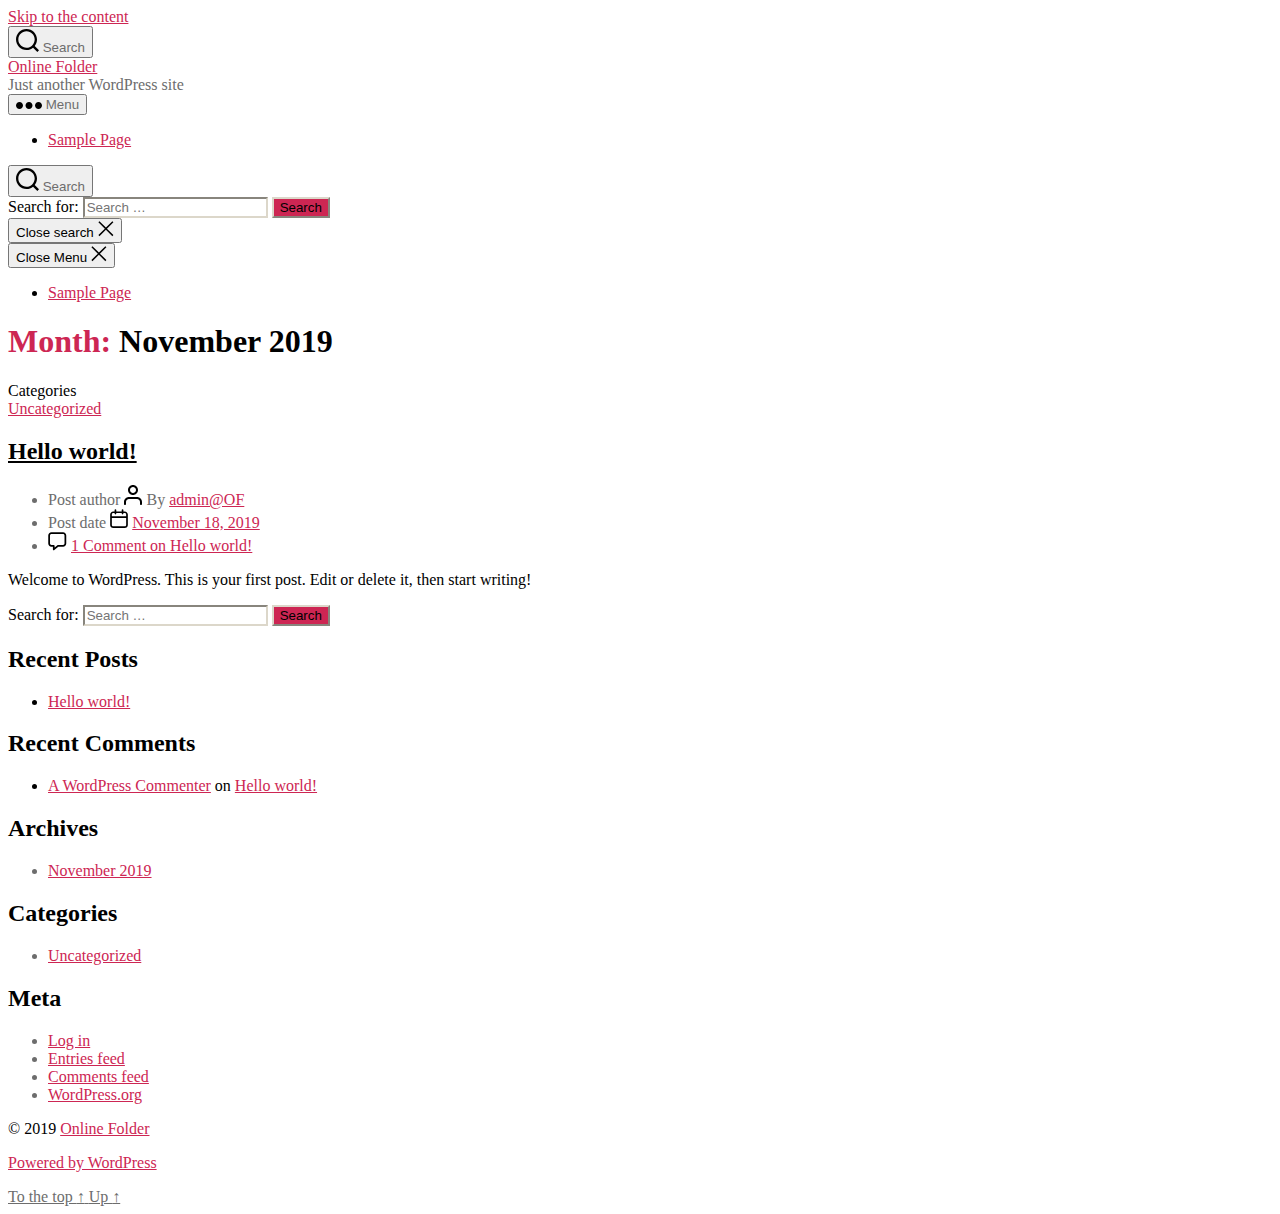
<file: 2019/11/index.html>
<!DOCTYPE html>

<html class="no-js" lang="en-US">

	<head>

		<meta charset="UTF-8">
		<meta name="viewport" content="width=device-width, initial-scale=1.0" >

		<link rel="profile" href="https://gmpg.org/xfn/11">

		<title>November 2019 &#8211; Online Folder</title>
<link rel='dns-prefetch' href='//s.w.org' />
<link rel="alternate" type="application/rss+xml" title="Online Folder &raquo; Feed" href="http://localhost/https:/fr3ddychan.github.io/onlinefolder/feed/" />
<link rel="alternate" type="application/rss+xml" title="Online Folder &raquo; Comments Feed" href="http://localhost/https:/fr3ddychan.github.io/onlinefolder/comments/feed/" />
		<script>
			window._wpemojiSettings = {"baseUrl":"https:\/\/s.w.org\/images\/core\/emoji\/12.0.0-1\/72x72\/","ext":".png","svgUrl":"https:\/\/s.w.org\/images\/core\/emoji\/12.0.0-1\/svg\/","svgExt":".svg","source":{"concatemoji":"\/wp-includes\/js\/wp-emoji-release.min.js?ver=5.3"}};
			!function(e,a,t){var r,n,o,i,p=a.createElement("canvas"),s=p.getContext&&p.getContext("2d");function c(e,t){var a=String.fromCharCode;s.clearRect(0,0,p.width,p.height),s.fillText(a.apply(this,e),0,0);var r=p.toDataURL();return s.clearRect(0,0,p.width,p.height),s.fillText(a.apply(this,t),0,0),r===p.toDataURL()}function l(e){if(!s||!s.fillText)return!1;switch(s.textBaseline="top",s.font="600 32px Arial",e){case"flag":return!c([127987,65039,8205,9895,65039],[127987,65039,8203,9895,65039])&&(!c([55356,56826,55356,56819],[55356,56826,8203,55356,56819])&&!c([55356,57332,56128,56423,56128,56418,56128,56421,56128,56430,56128,56423,56128,56447],[55356,57332,8203,56128,56423,8203,56128,56418,8203,56128,56421,8203,56128,56430,8203,56128,56423,8203,56128,56447]));case"emoji":return!c([55357,56424,55356,57342,8205,55358,56605,8205,55357,56424,55356,57340],[55357,56424,55356,57342,8203,55358,56605,8203,55357,56424,55356,57340])}return!1}function d(e){var t=a.createElement("script");t.src=e,t.defer=t.type="text/javascript",a.getElementsByTagName("head")[0].appendChild(t)}for(i=Array("flag","emoji"),t.supports={everything:!0,everythingExceptFlag:!0},o=0;o<i.length;o++)t.supports[i[o]]=l(i[o]),t.supports.everything=t.supports.everything&&t.supports[i[o]],"flag"!==i[o]&&(t.supports.everythingExceptFlag=t.supports.everythingExceptFlag&&t.supports[i[o]]);t.supports.everythingExceptFlag=t.supports.everythingExceptFlag&&!t.supports.flag,t.DOMReady=!1,t.readyCallback=function(){t.DOMReady=!0},t.supports.everything||(n=function(){t.readyCallback()},a.addEventListener?(a.addEventListener("DOMContentLoaded",n,!1),e.addEventListener("load",n,!1)):(e.attachEvent("onload",n),a.attachEvent("onreadystatechange",function(){"complete"===a.readyState&&t.readyCallback()})),(r=t.source||{}).concatemoji?d(r.concatemoji):r.wpemoji&&r.twemoji&&(d(r.twemoji),d(r.wpemoji)))}(window,document,window._wpemojiSettings);
		</script>
		<style>
img.wp-smiley,
img.emoji {
	display: inline !important;
	border: none !important;
	box-shadow: none !important;
	height: 1em !important;
	width: 1em !important;
	margin: 0 .07em !important;
	vertical-align: -0.1em !important;
	background: none !important;
	padding: 0 !important;
}
</style>
	<link rel='stylesheet' id='wp-block-library-css'  href='http://localhost/https:/fr3ddychan.github.io/onlinefolder/wp-includes/css/dist/block-library/style.min.css?ver=5.3' media='all' />
<link rel='stylesheet' id='twentytwenty-style-css'  href='http://localhost/https:/fr3ddychan.github.io/onlinefolder/wp-content/themes/twentytwenty/style.css?ver=1.0' media='all' />
<style id='twentytwenty-style-inline-css'>
.color-accent,.color-accent-hover:hover,.color-accent-hover:focus,:root .has-accent-color,.has-drop-cap:not(:focus):first-letter,.wp-block-button.is-style-outline,a { color: #cd2653; }blockquote,.border-color-accent,.border-color-accent-hover:hover,.border-color-accent-hover:focus { border-color: #cd2653; }button:not(.toggle),.button,.faux-button,.wp-block-button__link,.wp-block-file .wp-block-file__button,input[type="button"],input[type="reset"],input[type="submit"],.bg-accent,.bg-accent-hover:hover,.bg-accent-hover:focus,:root .has-accent-background-color,.comment-reply-link { background-color: #cd2653; }.fill-children-accent,.fill-children-accent * { fill: #cd2653; }body,.entry-title a,:root .has-primary-color { color: #000000; }:root .has-primary-background-color { background-color: #000000; }cite,figcaption,.wp-caption-text,.post-meta,.entry-content .wp-block-archives li,.entry-content .wp-block-categories li,.entry-content .wp-block-latest-posts li,.wp-block-latest-comments__comment-date,.wp-block-latest-posts__post-date,.wp-block-embed figcaption,.wp-block-image figcaption,.wp-block-pullquote cite,.comment-metadata,.comment-respond .comment-notes,.comment-respond .logged-in-as,.pagination .dots,.entry-content hr:not(.has-background),hr.styled-separator,:root .has-secondary-color { color: #6d6d6d; }:root .has-secondary-background-color { background-color: #6d6d6d; }pre,fieldset,input,textarea,table,table *,hr { border-color: #dcd7ca; }caption,code,code,kbd,samp,.wp-block-table.is-style-stripes tbody tr:nth-child(odd),:root .has-subtle-background-background-color { background-color: #dcd7ca; }.wp-block-table.is-style-stripes { border-bottom-color: #dcd7ca; }.wp-block-latest-posts.is-grid li { border-top-color: #dcd7ca; }:root .has-subtle-background-color { color: #dcd7ca; }body:not(.overlay-header) .primary-menu > li > a,body:not(.overlay-header) .primary-menu > li > .icon,.modal-menu a,.footer-menu a, .footer-widgets a,#site-footer .wp-block-button.is-style-outline,.wp-block-pullquote:before,.singular:not(.overlay-header) .entry-header a,.archive-header a,.header-footer-group .color-accent,.header-footer-group .color-accent-hover:hover { color: #cd2653; }.social-icons a,#site-footer button:not(.toggle),#site-footer .button,#site-footer .faux-button,#site-footer .wp-block-button__link,#site-footer .wp-block-file__button,#site-footer input[type="button"],#site-footer input[type="reset"],#site-footer input[type="submit"] { background-color: #cd2653; }.header-footer-group,body:not(.overlay-header) #site-header .toggle,.menu-modal .toggle { color: #000000; }body:not(.overlay-header) .primary-menu ul { background-color: #000000; }body:not(.overlay-header) .primary-menu > li > ul:after { border-bottom-color: #000000; }body:not(.overlay-header) .primary-menu ul ul:after { border-left-color: #000000; }.site-description,body:not(.overlay-header) .toggle-inner .toggle-text,.widget .post-date,.widget .rss-date,.widget_archive li,.widget_categories li,.widget cite,.widget_pages li,.widget_meta li,.widget_nav_menu li,.powered-by-wordpress,.to-the-top,.singular .entry-header .post-meta,.singular:not(.overlay-header) .entry-header .post-meta a { color: #6d6d6d; }.header-footer-group pre,.header-footer-group fieldset,.header-footer-group input,.header-footer-group textarea,.header-footer-group table,.header-footer-group table *,.footer-nav-widgets-wrapper,#site-footer,.menu-modal nav *,.footer-widgets-outer-wrapper,.footer-top { border-color: #dcd7ca; }.header-footer-group table caption,body:not(.overlay-header) .header-inner .toggle-wrapper::before { background-color: #dcd7ca; }
</style>
<link rel='stylesheet' id='twentytwenty-print-style-css'  href='http://localhost/https:/fr3ddychan.github.io/onlinefolder/wp-content/themes/twentytwenty/print.css?ver=1.0' media='print' />
<script src='http://localhost/https:/fr3ddychan.github.io/onlinefolder/wp-content/themes/twentytwenty/assets/js/index.js?ver=1.0' async></script>
<link rel='https://api.w.org/' href='http://localhost/https:/fr3ddychan.github.io/onlinefolder/wp-json/' />
<link rel="EditURI" type="application/rsd+xml" title="RSD" href="http://localhost/https:/fr3ddychan.github.io/onlinefolder/xmlrpc.php?rsd" />
<link rel="wlwmanifest" type="application/wlwmanifest+xml" href="http://localhost/https:/fr3ddychan.github.io/onlinefolder/wp-includes/wlwmanifest.xml" /> 
<meta name="generator" content="WordPress 5.3" />
	<script>document.documentElement.className = document.documentElement.className.replace( 'no-js', 'js' );</script>
	<style>.recentcomments a{display:inline !important;padding:0 !important;margin:0 !important;}</style>
	</head>

	<body class="archive date enable-search-modal has-no-pagination showing-comments show-avatars footer-top-visible">

		<a class="skip-link screen-reader-text" href="#site-content">Skip to the content</a>
		<header id="site-header" class="header-footer-group" role="banner">

			<div class="header-inner section-inner">

				<div class="header-titles-wrapper">

					
						<button class="toggle search-toggle mobile-search-toggle" data-toggle-target=".search-modal" data-toggle-body-class="showing-search-modal" data-set-focus=".search-modal .search-field" aria-expanded="false">
							<span class="toggle-inner">
								<span class="toggle-icon">
									<svg class="svg-icon" aria-hidden="true" role="img" focusable="false" xmlns="http://www.w3.org/2000/svg" width="23" height="23" viewbox="0 0 23 23"><path d="M38.710696,48.0601792 L43,52.3494831 L41.3494831,54 L37.0601792,49.710696 C35.2632422,51.1481185 32.9839107,52.0076499 30.5038249,52.0076499 C24.7027226,52.0076499 20,47.3049272 20,41.5038249 C20,35.7027226 24.7027226,31 30.5038249,31 C36.3049272,31 41.0076499,35.7027226 41.0076499,41.5038249 C41.0076499,43.9839107 40.1481185,46.2632422 38.710696,48.0601792 Z M36.3875844,47.1716785 C37.8030221,45.7026647 38.6734666,43.7048964 38.6734666,41.5038249 C38.6734666,36.9918565 35.0157934,33.3341833 30.5038249,33.3341833 C25.9918565,33.3341833 22.3341833,36.9918565 22.3341833,41.5038249 C22.3341833,46.0157934 25.9918565,49.6734666 30.5038249,49.6734666 C32.7048964,49.6734666 34.7026647,48.8030221 36.1716785,47.3875844 C36.2023931,47.347638 36.2360451,47.3092237 36.2726343,47.2726343 C36.3092237,47.2360451 36.347638,47.2023931 36.3875844,47.1716785 Z" transform="translate(-20 -31)" /></svg>								</span>
								<span class="toggle-text">Search</span>
							</span>
						</button><!-- .search-toggle -->

					
					<div class="header-titles">

						<div class="site-title faux-heading"><a href="http://localhost/https:/fr3ddychan.github.io/onlinefolder/">Online Folder</a></div><div class="site-description">Just another WordPress site</div><!-- .site-description -->
					</div><!-- .header-titles -->

					<button class="toggle nav-toggle mobile-nav-toggle" data-toggle-target=".menu-modal"  data-toggle-body-class="showing-menu-modal" aria-expanded="false" data-set-focus=".close-nav-toggle">
						<span class="toggle-inner">
							<span class="toggle-icon">
								<svg class="svg-icon" aria-hidden="true" role="img" focusable="false" xmlns="http://www.w3.org/2000/svg" width="26" height="7" viewbox="0 0 26 7"><path fill-rule="evenodd" d="M332.5,45 C330.567003,45 329,43.4329966 329,41.5 C329,39.5670034 330.567003,38 332.5,38 C334.432997,38 336,39.5670034 336,41.5 C336,43.4329966 334.432997,45 332.5,45 Z M342,45 C340.067003,45 338.5,43.4329966 338.5,41.5 C338.5,39.5670034 340.067003,38 342,38 C343.932997,38 345.5,39.5670034 345.5,41.5 C345.5,43.4329966 343.932997,45 342,45 Z M351.5,45 C349.567003,45 348,43.4329966 348,41.5 C348,39.5670034 349.567003,38 351.5,38 C353.432997,38 355,39.5670034 355,41.5 C355,43.4329966 353.432997,45 351.5,45 Z" transform="translate(-329 -38)" /></svg>							</span>
							<span class="toggle-text">Menu</span>
						</span>
					</button><!-- .nav-toggle -->

				</div><!-- .header-titles-wrapper -->

				<div class="header-navigation-wrapper">

					
							<nav class="primary-menu-wrapper" aria-label="Horizontal" role="navigation">

								<ul class="primary-menu reset-list-style">

								<li class="page_item page-item-2"><a href="http://localhost/https:/fr3ddychan.github.io/onlinefolder/sample-page/">Sample Page</a></li>

								</ul>

							</nav><!-- .primary-menu-wrapper -->

						
						<div class="header-toggles hide-no-js">

						
							<div class="toggle-wrapper search-toggle-wrapper">

								<button class="toggle search-toggle desktop-search-toggle" data-toggle-target=".search-modal" data-toggle-body-class="showing-search-modal" data-set-focus=".search-modal .search-field" aria-expanded="false">
									<span class="toggle-inner">
										<svg class="svg-icon" aria-hidden="true" role="img" focusable="false" xmlns="http://www.w3.org/2000/svg" width="23" height="23" viewbox="0 0 23 23"><path d="M38.710696,48.0601792 L43,52.3494831 L41.3494831,54 L37.0601792,49.710696 C35.2632422,51.1481185 32.9839107,52.0076499 30.5038249,52.0076499 C24.7027226,52.0076499 20,47.3049272 20,41.5038249 C20,35.7027226 24.7027226,31 30.5038249,31 C36.3049272,31 41.0076499,35.7027226 41.0076499,41.5038249 C41.0076499,43.9839107 40.1481185,46.2632422 38.710696,48.0601792 Z M36.3875844,47.1716785 C37.8030221,45.7026647 38.6734666,43.7048964 38.6734666,41.5038249 C38.6734666,36.9918565 35.0157934,33.3341833 30.5038249,33.3341833 C25.9918565,33.3341833 22.3341833,36.9918565 22.3341833,41.5038249 C22.3341833,46.0157934 25.9918565,49.6734666 30.5038249,49.6734666 C32.7048964,49.6734666 34.7026647,48.8030221 36.1716785,47.3875844 C36.2023931,47.347638 36.2360451,47.3092237 36.2726343,47.2726343 C36.3092237,47.2360451 36.347638,47.2023931 36.3875844,47.1716785 Z" transform="translate(-20 -31)" /></svg>										<span class="toggle-text">Search</span>
									</span>
								</button><!-- .search-toggle -->

							</div>

							
						</div><!-- .header-toggles -->
						
				</div><!-- .header-navigation-wrapper -->

			</div><!-- .header-inner -->

			<div class="search-modal cover-modal header-footer-group" data-modal-target-string=".search-modal">

	<div class="search-modal-inner modal-inner">

		<div class="section-inner">

			<form role="search" aria-label="Search for:" method="get" class="search-form" action="http://localhost/https:/fr3ddychan.github.io/onlinefolder/">
	<label for="search-form-1">
		<span class="screen-reader-text">Search for:</span>
		<input type="search" id="search-form-1" class="search-field" placeholder="Search &hellip;" value="" name="s" />
	</label>
	<input type="submit" class="search-submit" value="Search" />
</form>

			<button class="toggle search-untoggle close-search-toggle fill-children-current-color" data-toggle-target=".search-modal" data-toggle-body-class="showing-search-modal" data-set-focus=".search-modal .search-field" aria-expanded="false">
				<span class="screen-reader-text">Close search</span>
				<svg class="svg-icon" aria-hidden="true" role="img" focusable="false" xmlns="http://www.w3.org/2000/svg" width="16" height="16" viewbox="0 0 16 16"><polygon fill="" fill-rule="evenodd" points="6.852 7.649 .399 1.195 1.445 .149 7.899 6.602 14.352 .149 15.399 1.195 8.945 7.649 15.399 14.102 14.352 15.149 7.899 8.695 1.445 15.149 .399 14.102" /></svg>			</button><!-- .search-toggle -->

		</div><!-- .section-inner -->

	</div><!-- .search-modal-inner -->

</div><!-- .menu-modal -->

		</header><!-- #site-header -->

		
<div class="menu-modal cover-modal header-footer-group" data-modal-target-string=".menu-modal">

	<div class="menu-modal-inner modal-inner">

		<div class="menu-wrapper section-inner">

			<div class="menu-top">

				<button class="toggle close-nav-toggle fill-children-current-color" data-toggle-target=".menu-modal" data-toggle-body-class="showing-menu-modal" aria-expanded="false" data-set-focus=".menu-modal">
					<span class="toggle-text">Close Menu</span>
					<svg class="svg-icon" aria-hidden="true" role="img" focusable="false" xmlns="http://www.w3.org/2000/svg" width="16" height="16" viewbox="0 0 16 16"><polygon fill="" fill-rule="evenodd" points="6.852 7.649 .399 1.195 1.445 .149 7.899 6.602 14.352 .149 15.399 1.195 8.945 7.649 15.399 14.102 14.352 15.149 7.899 8.695 1.445 15.149 .399 14.102" /></svg>				</button><!-- .nav-toggle -->

				
					<nav class="mobile-menu" aria-label="Mobile" role="navigation">

						<ul class="modal-menu reset-list-style">

						<li class="page_item page-item-2"><div class="ancestor-wrapper"><a href="http://localhost/https:/fr3ddychan.github.io/onlinefolder/sample-page/">Sample Page</a></div><!-- .ancestor-wrapper --></li>

						</ul>

					</nav>

					
			</div><!-- .menu-top -->

			<div class="menu-bottom">

				
			</div><!-- .menu-bottom -->

		</div><!-- .menu-wrapper -->

	</div><!-- .menu-modal-inner -->

</div><!-- .menu-modal -->

<main id="site-content" role="main">

	
		<header class="archive-header has-text-align-center header-footer-group">

			<div class="archive-header-inner section-inner medium">

									<h1 class="archive-title"><span class="color-accent">Month:</span> November 2019</h1>
				
				
			</div><!-- .archive-header-inner -->

		</header><!-- .archive-header -->

		
<article class="post-1 post type-post status-publish format-standard hentry category-uncategorized" id="post-1">

	
<header class="entry-header has-text-align-center">

	<div class="entry-header-inner section-inner medium">

		
			<div class="entry-categories">
				<span class="screen-reader-text">Categories</span>
				<div class="entry-categories-inner">
					<a href="http://localhost/https:/fr3ddychan.github.io/onlinefolder/category/uncategorized/" rel="category tag">Uncategorized</a>				</div><!-- .entry-categories-inner -->
			</div><!-- .entry-categories -->

			<h2 class="entry-title heading-size-1"><a href="http://localhost/https:/fr3ddychan.github.io/onlinefolder/2019/11/18/hello-world/">Hello world!</a></h2>
		<div class="post-meta-wrapper post-meta-single post-meta-single-top">

			<ul class="post-meta">

									<li class="post-author meta-wrapper">
						<span class="meta-icon">
							<span class="screen-reader-text">Post author</span>
							<svg class="svg-icon" aria-hidden="true" role="img" focusable="false" xmlns="http://www.w3.org/2000/svg" width="18" height="20" viewbox="0 0 18 20"><path fill="" d="M18,19 C18,19.5522847 17.5522847,20 17,20 C16.4477153,20 16,19.5522847 16,19 L16,17 C16,15.3431458 14.6568542,14 13,14 L5,14 C3.34314575,14 2,15.3431458 2,17 L2,19 C2,19.5522847 1.55228475,20 1,20 C0.44771525,20 0,19.5522847 0,19 L0,17 C0,14.2385763 2.23857625,12 5,12 L13,12 C15.7614237,12 18,14.2385763 18,17 L18,19 Z M9,10 C6.23857625,10 4,7.76142375 4,5 C4,2.23857625 6.23857625,0 9,0 C11.7614237,0 14,2.23857625 14,5 C14,7.76142375 11.7614237,10 9,10 Z M9,8 C10.6568542,8 12,6.65685425 12,5 C12,3.34314575 10.6568542,2 9,2 C7.34314575,2 6,3.34314575 6,5 C6,6.65685425 7.34314575,8 9,8 Z" /></svg>						</span>
						<span class="meta-text">
							By <a href="http://localhost/https:/fr3ddychan.github.io/onlinefolder/author/adminof/">admin@OF</a>						</span>
					</li>
										<li class="post-date meta-wrapper">
						<span class="meta-icon">
							<span class="screen-reader-text">Post date</span>
							<svg class="svg-icon" aria-hidden="true" role="img" focusable="false" xmlns="http://www.w3.org/2000/svg" width="18" height="19" viewbox="0 0 18 19"><path fill="" d="M4.60069444,4.09375 L3.25,4.09375 C2.47334957,4.09375 1.84375,4.72334957 1.84375,5.5 L1.84375,7.26736111 L16.15625,7.26736111 L16.15625,5.5 C16.15625,4.72334957 15.5266504,4.09375 14.75,4.09375 L13.3993056,4.09375 L13.3993056,4.55555556 C13.3993056,5.02154581 13.0215458,5.39930556 12.5555556,5.39930556 C12.0895653,5.39930556 11.7118056,5.02154581 11.7118056,4.55555556 L11.7118056,4.09375 L6.28819444,4.09375 L6.28819444,4.55555556 C6.28819444,5.02154581 5.9104347,5.39930556 5.44444444,5.39930556 C4.97845419,5.39930556 4.60069444,5.02154581 4.60069444,4.55555556 L4.60069444,4.09375 Z M6.28819444,2.40625 L11.7118056,2.40625 L11.7118056,1 C11.7118056,0.534009742 12.0895653,0.15625 12.5555556,0.15625 C13.0215458,0.15625 13.3993056,0.534009742 13.3993056,1 L13.3993056,2.40625 L14.75,2.40625 C16.4586309,2.40625 17.84375,3.79136906 17.84375,5.5 L17.84375,15.875 C17.84375,17.5836309 16.4586309,18.96875 14.75,18.96875 L3.25,18.96875 C1.54136906,18.96875 0.15625,17.5836309 0.15625,15.875 L0.15625,5.5 C0.15625,3.79136906 1.54136906,2.40625 3.25,2.40625 L4.60069444,2.40625 L4.60069444,1 C4.60069444,0.534009742 4.97845419,0.15625 5.44444444,0.15625 C5.9104347,0.15625 6.28819444,0.534009742 6.28819444,1 L6.28819444,2.40625 Z M1.84375,8.95486111 L1.84375,15.875 C1.84375,16.6516504 2.47334957,17.28125 3.25,17.28125 L14.75,17.28125 C15.5266504,17.28125 16.15625,16.6516504 16.15625,15.875 L16.15625,8.95486111 L1.84375,8.95486111 Z" /></svg>						</span>
						<span class="meta-text">
							<a href="http://localhost/https:/fr3ddychan.github.io/onlinefolder/2019/11/18/hello-world/">November 18, 2019</a>
						</span>
					</li>
										<li class="post-comment-link meta-wrapper">
						<span class="meta-icon">
							<svg class="svg-icon" aria-hidden="true" role="img" focusable="false" xmlns="http://www.w3.org/2000/svg" width="19" height="19" viewbox="0 0 19 19"><path d="M9.43016863,13.2235931 C9.58624731,13.094699 9.7823475,13.0241935 9.98476849,13.0241935 L15.0564516,13.0241935 C15.8581553,13.0241935 16.5080645,12.3742843 16.5080645,11.5725806 L16.5080645,3.44354839 C16.5080645,2.64184472 15.8581553,1.99193548 15.0564516,1.99193548 L3.44354839,1.99193548 C2.64184472,1.99193548 1.99193548,2.64184472 1.99193548,3.44354839 L1.99193548,11.5725806 C1.99193548,12.3742843 2.64184472,13.0241935 3.44354839,13.0241935 L5.76612903,13.0241935 C6.24715123,13.0241935 6.63709677,13.4141391 6.63709677,13.8951613 L6.63709677,15.5301903 L9.43016863,13.2235931 Z M3.44354839,14.766129 C1.67980032,14.766129 0.25,13.3363287 0.25,11.5725806 L0.25,3.44354839 C0.25,1.67980032 1.67980032,0.25 3.44354839,0.25 L15.0564516,0.25 C16.8201997,0.25 18.25,1.67980032 18.25,3.44354839 L18.25,11.5725806 C18.25,13.3363287 16.8201997,14.766129 15.0564516,14.766129 L10.2979143,14.766129 L6.32072889,18.0506004 C5.75274472,18.5196577 4.89516129,18.1156602 4.89516129,17.3790323 L4.89516129,14.766129 L3.44354839,14.766129 Z" /></svg>						</span>
						<span class="meta-text">
							<a href="http://localhost/https:/fr3ddychan.github.io/onlinefolder/2019/11/18/hello-world/#comments">1 Comment<span class="screen-reader-text"> on Hello world!</span></a>						</span>
					</li>
					
			</ul><!-- .post-meta -->

		</div><!-- .post-meta-wrapper -->

		
	</div><!-- .entry-header-inner -->

</header><!-- .entry-header -->

	<div class="post-inner thin">

		<div class="entry-content">

			
<p>Welcome to WordPress. This is your first post. Edit or delete it, then start writing!</p>

		</div><!-- .entry-content -->

	</div><!-- .post-inner -->

	<div class="section-inner">
		
	</div><!-- .section-inner -->

	
</article><!-- .post -->

	
</main><!-- #site-content -->


	<div class="footer-nav-widgets-wrapper header-footer-group">

		<div class="footer-inner section-inner">

			
			
				<aside class="footer-widgets-outer-wrapper" role="complementary">

					<div class="footer-widgets-wrapper">

						
							<div class="footer-widgets column-one grid-item">
								<div class="widget widget_search"><div class="widget-content"><form role="search"  method="get" class="search-form" action="http://localhost/https:/fr3ddychan.github.io/onlinefolder/">
	<label for="search-form-2">
		<span class="screen-reader-text">Search for:</span>
		<input type="search" id="search-form-2" class="search-field" placeholder="Search &hellip;" value="" name="s" />
	</label>
	<input type="submit" class="search-submit" value="Search" />
</form>
</div></div>		<div class="widget widget_recent_entries"><div class="widget-content">		<h2 class="widget-title subheading heading-size-3">Recent Posts</h2>		<ul>
											<li>
					<a href="http://localhost/https:/fr3ddychan.github.io/onlinefolder/2019/11/18/hello-world/">Hello world!</a>
									</li>
					</ul>
		</div></div><div class="widget widget_recent_comments"><div class="widget-content"><h2 class="widget-title subheading heading-size-3">Recent Comments</h2><ul id="recentcomments"><li class="recentcomments"><span class="comment-author-link"><a href='https://wordpress.org/' rel='external nofollow ugc' class='url'>A WordPress Commenter</a></span> on <a href="http://localhost/https:/fr3ddychan.github.io/onlinefolder/2019/11/18/hello-world/#comment-1">Hello world!</a></li></ul></div></div>							</div>

						
						
							<div class="footer-widgets column-two grid-item">
								<div class="widget widget_archive"><div class="widget-content"><h2 class="widget-title subheading heading-size-3">Archives</h2>		<ul>
				<li><a href='http://localhost/https:/fr3ddychan.github.io/onlinefolder/2019/11/' aria-current="page">November 2019</a></li>
		</ul>
			</div></div><div class="widget widget_categories"><div class="widget-content"><h2 class="widget-title subheading heading-size-3">Categories</h2>		<ul>
				<li class="cat-item cat-item-1"><a href="http://localhost/https:/fr3ddychan.github.io/onlinefolder/category/uncategorized/">Uncategorized</a>
</li>
		</ul>
			</div></div><div class="widget widget_meta"><div class="widget-content"><h2 class="widget-title subheading heading-size-3">Meta</h2>			<ul>
						<li><a href="http://localhost/https:/fr3ddychan.github.io/onlinefolder/wp-login.php">Log in</a></li>
			<li><a href="http://localhost/https:/fr3ddychan.github.io/onlinefolder/feed/">Entries feed</a></li>
			<li><a href="http://localhost/https:/fr3ddychan.github.io/onlinefolder/comments/feed/">Comments feed</a></li>
			<li><a href="https://wordpress.org/">WordPress.org</a></li>			</ul>
			</div></div>							</div>

						
					</div><!-- .footer-widgets-wrapper -->

				</aside><!-- .footer-widgets-outer-wrapper -->

			
		</div><!-- .footer-inner -->

	</div><!-- .footer-nav-widgets-wrapper -->


			<footer id="site-footer" role="contentinfo" class="header-footer-group">

				<div class="section-inner">

					<div class="footer-credits">

						<p class="footer-copyright">&copy;
							2019							<a href="http://localhost/https:/fr3ddychan.github.io/onlinefolder/">Online Folder</a>
						</p><!-- .footer-copyright -->

						<p class="powered-by-wordpress">
							<a href="https://wordpress.org/">
								Powered by WordPress							</a>
						</p><!-- .powered-by-wordpress -->

					</div><!-- .footer-credits -->

					<a class="to-the-top" href="#site-header">
						<span class="to-the-top-long">
							To the top <span class="arrow" aria-hidden="true">&uarr;</span>						</span><!-- .to-the-top-long -->
						<span class="to-the-top-short">
							Up <span class="arrow" aria-hidden="true">&uarr;</span>						</span><!-- .to-the-top-short -->
					</a><!-- .to-the-top -->

				</div><!-- .section-inner -->

			</footer><!-- #site-footer -->

		<script src='http://localhost/https:/fr3ddychan.github.io/onlinefolder/wp-includes/js/wp-embed.min.js?ver=5.3'></script>
	<script>
	/(trident|msie)/i.test(navigator.userAgent)&&document.getElementById&&window.addEventListener&&window.addEventListener("hashchange",function(){var t,e=location.hash.substring(1);/^[A-z0-9_-]+$/.test(e)&&(t=document.getElementById(e))&&(/^(?:a|select|input|button|textarea)$/i.test(t.tagName)||(t.tabIndex=-1),t.focus())},!1);
	</script>
	
	</body>
</html>
</file>
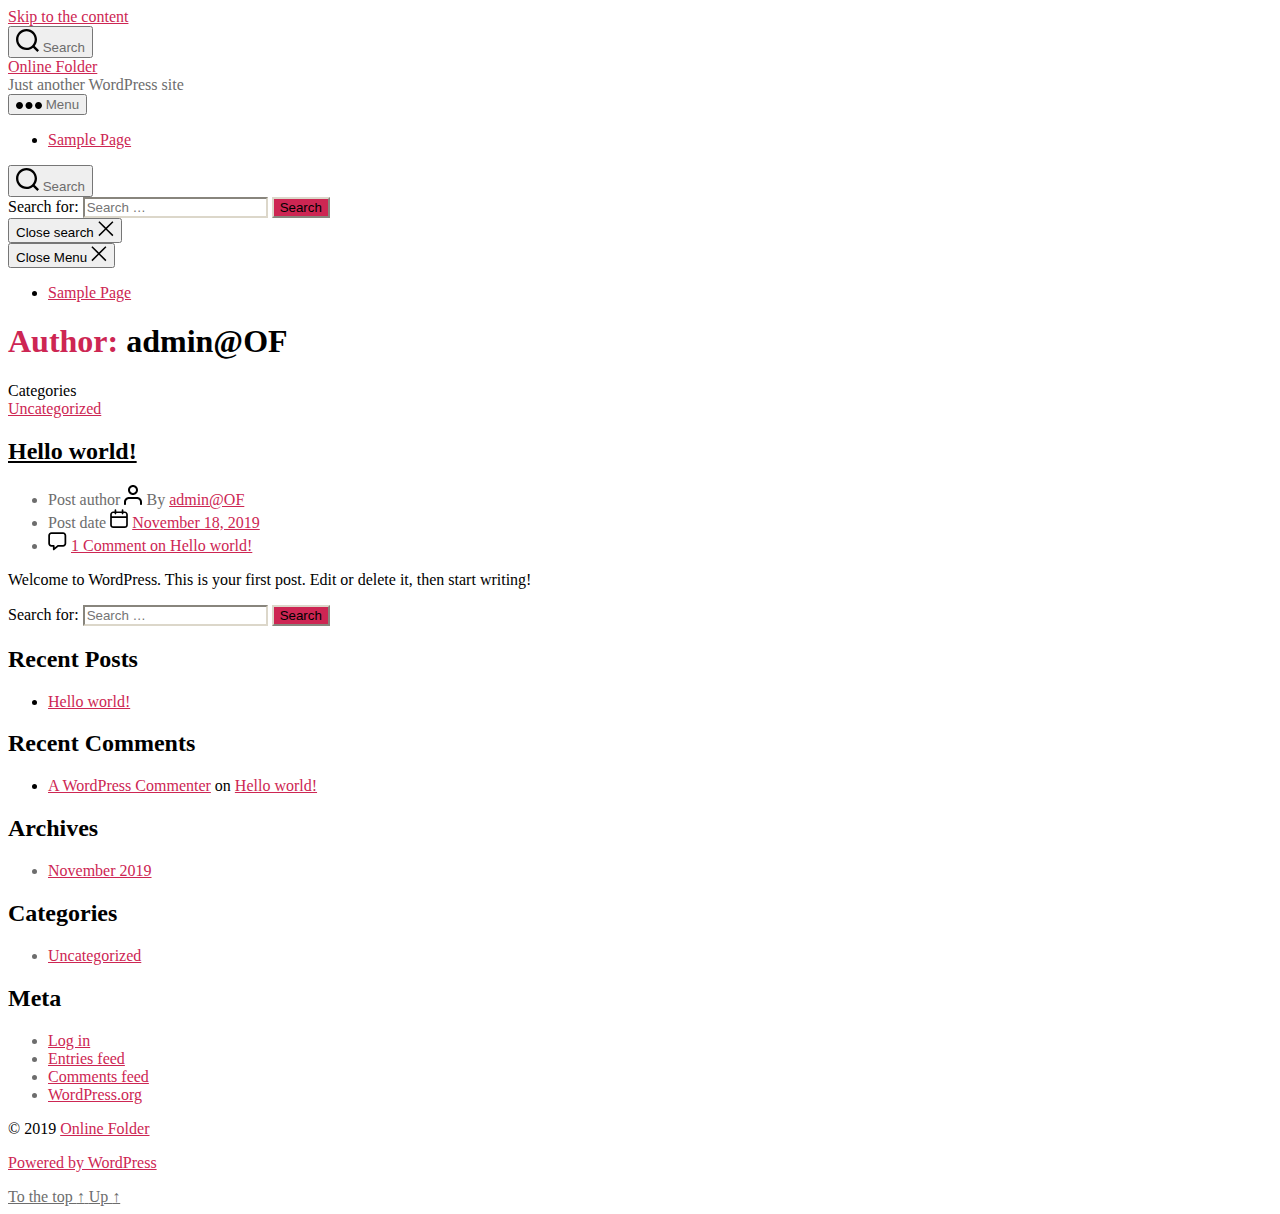
<file: author/adminof/index.html>
<!DOCTYPE html>

<html class="no-js" lang="en-US">

	<head>

		<meta charset="UTF-8">
		<meta name="viewport" content="width=device-width, initial-scale=1.0" >

		<link rel="profile" href="https://gmpg.org/xfn/11">

		<title>admin@OF &#8211; Online Folder</title>
<link rel='dns-prefetch' href='//s.w.org' />
<link rel="alternate" type="application/rss+xml" title="Online Folder &raquo; Feed" href="http://localhost/https:/fr3ddychan.github.io/onlinefolder/feed/" />
<link rel="alternate" type="application/rss+xml" title="Online Folder &raquo; Comments Feed" href="http://localhost/https:/fr3ddychan.github.io/onlinefolder/comments/feed/" />
<link rel="alternate" type="application/rss+xml" title="Online Folder &raquo; Posts by admin@OF Feed" href="http://localhost/https:/fr3ddychan.github.io/onlinefolder/author/adminof/feed/" />
		<script>
			window._wpemojiSettings = {"baseUrl":"https:\/\/s.w.org\/images\/core\/emoji\/12.0.0-1\/72x72\/","ext":".png","svgUrl":"https:\/\/s.w.org\/images\/core\/emoji\/12.0.0-1\/svg\/","svgExt":".svg","source":{"concatemoji":"\/wp-includes\/js\/wp-emoji-release.min.js?ver=5.3"}};
			!function(e,a,t){var r,n,o,i,p=a.createElement("canvas"),s=p.getContext&&p.getContext("2d");function c(e,t){var a=String.fromCharCode;s.clearRect(0,0,p.width,p.height),s.fillText(a.apply(this,e),0,0);var r=p.toDataURL();return s.clearRect(0,0,p.width,p.height),s.fillText(a.apply(this,t),0,0),r===p.toDataURL()}function l(e){if(!s||!s.fillText)return!1;switch(s.textBaseline="top",s.font="600 32px Arial",e){case"flag":return!c([127987,65039,8205,9895,65039],[127987,65039,8203,9895,65039])&&(!c([55356,56826,55356,56819],[55356,56826,8203,55356,56819])&&!c([55356,57332,56128,56423,56128,56418,56128,56421,56128,56430,56128,56423,56128,56447],[55356,57332,8203,56128,56423,8203,56128,56418,8203,56128,56421,8203,56128,56430,8203,56128,56423,8203,56128,56447]));case"emoji":return!c([55357,56424,55356,57342,8205,55358,56605,8205,55357,56424,55356,57340],[55357,56424,55356,57342,8203,55358,56605,8203,55357,56424,55356,57340])}return!1}function d(e){var t=a.createElement("script");t.src=e,t.defer=t.type="text/javascript",a.getElementsByTagName("head")[0].appendChild(t)}for(i=Array("flag","emoji"),t.supports={everything:!0,everythingExceptFlag:!0},o=0;o<i.length;o++)t.supports[i[o]]=l(i[o]),t.supports.everything=t.supports.everything&&t.supports[i[o]],"flag"!==i[o]&&(t.supports.everythingExceptFlag=t.supports.everythingExceptFlag&&t.supports[i[o]]);t.supports.everythingExceptFlag=t.supports.everythingExceptFlag&&!t.supports.flag,t.DOMReady=!1,t.readyCallback=function(){t.DOMReady=!0},t.supports.everything||(n=function(){t.readyCallback()},a.addEventListener?(a.addEventListener("DOMContentLoaded",n,!1),e.addEventListener("load",n,!1)):(e.attachEvent("onload",n),a.attachEvent("onreadystatechange",function(){"complete"===a.readyState&&t.readyCallback()})),(r=t.source||{}).concatemoji?d(r.concatemoji):r.wpemoji&&r.twemoji&&(d(r.twemoji),d(r.wpemoji)))}(window,document,window._wpemojiSettings);
		</script>
		<style>
img.wp-smiley,
img.emoji {
	display: inline !important;
	border: none !important;
	box-shadow: none !important;
	height: 1em !important;
	width: 1em !important;
	margin: 0 .07em !important;
	vertical-align: -0.1em !important;
	background: none !important;
	padding: 0 !important;
}
</style>
	<link rel='stylesheet' id='wp-block-library-css'  href='http://localhost/https:/fr3ddychan.github.io/onlinefolder/wp-includes/css/dist/block-library/style.min.css?ver=5.3' media='all' />
<link rel='stylesheet' id='twentytwenty-style-css'  href='http://localhost/https:/fr3ddychan.github.io/onlinefolder/wp-content/themes/twentytwenty/style.css?ver=1.0' media='all' />
<style id='twentytwenty-style-inline-css'>
.color-accent,.color-accent-hover:hover,.color-accent-hover:focus,:root .has-accent-color,.has-drop-cap:not(:focus):first-letter,.wp-block-button.is-style-outline,a { color: #cd2653; }blockquote,.border-color-accent,.border-color-accent-hover:hover,.border-color-accent-hover:focus { border-color: #cd2653; }button:not(.toggle),.button,.faux-button,.wp-block-button__link,.wp-block-file .wp-block-file__button,input[type="button"],input[type="reset"],input[type="submit"],.bg-accent,.bg-accent-hover:hover,.bg-accent-hover:focus,:root .has-accent-background-color,.comment-reply-link { background-color: #cd2653; }.fill-children-accent,.fill-children-accent * { fill: #cd2653; }body,.entry-title a,:root .has-primary-color { color: #000000; }:root .has-primary-background-color { background-color: #000000; }cite,figcaption,.wp-caption-text,.post-meta,.entry-content .wp-block-archives li,.entry-content .wp-block-categories li,.entry-content .wp-block-latest-posts li,.wp-block-latest-comments__comment-date,.wp-block-latest-posts__post-date,.wp-block-embed figcaption,.wp-block-image figcaption,.wp-block-pullquote cite,.comment-metadata,.comment-respond .comment-notes,.comment-respond .logged-in-as,.pagination .dots,.entry-content hr:not(.has-background),hr.styled-separator,:root .has-secondary-color { color: #6d6d6d; }:root .has-secondary-background-color { background-color: #6d6d6d; }pre,fieldset,input,textarea,table,table *,hr { border-color: #dcd7ca; }caption,code,code,kbd,samp,.wp-block-table.is-style-stripes tbody tr:nth-child(odd),:root .has-subtle-background-background-color { background-color: #dcd7ca; }.wp-block-table.is-style-stripes { border-bottom-color: #dcd7ca; }.wp-block-latest-posts.is-grid li { border-top-color: #dcd7ca; }:root .has-subtle-background-color { color: #dcd7ca; }body:not(.overlay-header) .primary-menu > li > a,body:not(.overlay-header) .primary-menu > li > .icon,.modal-menu a,.footer-menu a, .footer-widgets a,#site-footer .wp-block-button.is-style-outline,.wp-block-pullquote:before,.singular:not(.overlay-header) .entry-header a,.archive-header a,.header-footer-group .color-accent,.header-footer-group .color-accent-hover:hover { color: #cd2653; }.social-icons a,#site-footer button:not(.toggle),#site-footer .button,#site-footer .faux-button,#site-footer .wp-block-button__link,#site-footer .wp-block-file__button,#site-footer input[type="button"],#site-footer input[type="reset"],#site-footer input[type="submit"] { background-color: #cd2653; }.header-footer-group,body:not(.overlay-header) #site-header .toggle,.menu-modal .toggle { color: #000000; }body:not(.overlay-header) .primary-menu ul { background-color: #000000; }body:not(.overlay-header) .primary-menu > li > ul:after { border-bottom-color: #000000; }body:not(.overlay-header) .primary-menu ul ul:after { border-left-color: #000000; }.site-description,body:not(.overlay-header) .toggle-inner .toggle-text,.widget .post-date,.widget .rss-date,.widget_archive li,.widget_categories li,.widget cite,.widget_pages li,.widget_meta li,.widget_nav_menu li,.powered-by-wordpress,.to-the-top,.singular .entry-header .post-meta,.singular:not(.overlay-header) .entry-header .post-meta a { color: #6d6d6d; }.header-footer-group pre,.header-footer-group fieldset,.header-footer-group input,.header-footer-group textarea,.header-footer-group table,.header-footer-group table *,.footer-nav-widgets-wrapper,#site-footer,.menu-modal nav *,.footer-widgets-outer-wrapper,.footer-top { border-color: #dcd7ca; }.header-footer-group table caption,body:not(.overlay-header) .header-inner .toggle-wrapper::before { background-color: #dcd7ca; }
</style>
<link rel='stylesheet' id='twentytwenty-print-style-css'  href='http://localhost/https:/fr3ddychan.github.io/onlinefolder/wp-content/themes/twentytwenty/print.css?ver=1.0' media='print' />
<script src='http://localhost/https:/fr3ddychan.github.io/onlinefolder/wp-content/themes/twentytwenty/assets/js/index.js?ver=1.0' async></script>
<link rel='https://api.w.org/' href='http://localhost/https:/fr3ddychan.github.io/onlinefolder/wp-json/' />
<link rel="EditURI" type="application/rsd+xml" title="RSD" href="http://localhost/https:/fr3ddychan.github.io/onlinefolder/xmlrpc.php?rsd" />
<link rel="wlwmanifest" type="application/wlwmanifest+xml" href="http://localhost/https:/fr3ddychan.github.io/onlinefolder/wp-includes/wlwmanifest.xml" /> 
<meta name="generator" content="WordPress 5.3" />
	<script>document.documentElement.className = document.documentElement.className.replace( 'no-js', 'js' );</script>
	<style>.recentcomments a{display:inline !important;padding:0 !important;margin:0 !important;}</style>
	</head>

	<body class="archive author author-adminof author-1 enable-search-modal has-no-pagination showing-comments show-avatars footer-top-visible">

		<a class="skip-link screen-reader-text" href="#site-content">Skip to the content</a>
		<header id="site-header" class="header-footer-group" role="banner">

			<div class="header-inner section-inner">

				<div class="header-titles-wrapper">

					
						<button class="toggle search-toggle mobile-search-toggle" data-toggle-target=".search-modal" data-toggle-body-class="showing-search-modal" data-set-focus=".search-modal .search-field" aria-expanded="false">
							<span class="toggle-inner">
								<span class="toggle-icon">
									<svg class="svg-icon" aria-hidden="true" role="img" focusable="false" xmlns="http://www.w3.org/2000/svg" width="23" height="23" viewbox="0 0 23 23"><path d="M38.710696,48.0601792 L43,52.3494831 L41.3494831,54 L37.0601792,49.710696 C35.2632422,51.1481185 32.9839107,52.0076499 30.5038249,52.0076499 C24.7027226,52.0076499 20,47.3049272 20,41.5038249 C20,35.7027226 24.7027226,31 30.5038249,31 C36.3049272,31 41.0076499,35.7027226 41.0076499,41.5038249 C41.0076499,43.9839107 40.1481185,46.2632422 38.710696,48.0601792 Z M36.3875844,47.1716785 C37.8030221,45.7026647 38.6734666,43.7048964 38.6734666,41.5038249 C38.6734666,36.9918565 35.0157934,33.3341833 30.5038249,33.3341833 C25.9918565,33.3341833 22.3341833,36.9918565 22.3341833,41.5038249 C22.3341833,46.0157934 25.9918565,49.6734666 30.5038249,49.6734666 C32.7048964,49.6734666 34.7026647,48.8030221 36.1716785,47.3875844 C36.2023931,47.347638 36.2360451,47.3092237 36.2726343,47.2726343 C36.3092237,47.2360451 36.347638,47.2023931 36.3875844,47.1716785 Z" transform="translate(-20 -31)" /></svg>								</span>
								<span class="toggle-text">Search</span>
							</span>
						</button><!-- .search-toggle -->

					
					<div class="header-titles">

						<div class="site-title faux-heading"><a href="http://localhost/https:/fr3ddychan.github.io/onlinefolder/">Online Folder</a></div><div class="site-description">Just another WordPress site</div><!-- .site-description -->
					</div><!-- .header-titles -->

					<button class="toggle nav-toggle mobile-nav-toggle" data-toggle-target=".menu-modal"  data-toggle-body-class="showing-menu-modal" aria-expanded="false" data-set-focus=".close-nav-toggle">
						<span class="toggle-inner">
							<span class="toggle-icon">
								<svg class="svg-icon" aria-hidden="true" role="img" focusable="false" xmlns="http://www.w3.org/2000/svg" width="26" height="7" viewbox="0 0 26 7"><path fill-rule="evenodd" d="M332.5,45 C330.567003,45 329,43.4329966 329,41.5 C329,39.5670034 330.567003,38 332.5,38 C334.432997,38 336,39.5670034 336,41.5 C336,43.4329966 334.432997,45 332.5,45 Z M342,45 C340.067003,45 338.5,43.4329966 338.5,41.5 C338.5,39.5670034 340.067003,38 342,38 C343.932997,38 345.5,39.5670034 345.5,41.5 C345.5,43.4329966 343.932997,45 342,45 Z M351.5,45 C349.567003,45 348,43.4329966 348,41.5 C348,39.5670034 349.567003,38 351.5,38 C353.432997,38 355,39.5670034 355,41.5 C355,43.4329966 353.432997,45 351.5,45 Z" transform="translate(-329 -38)" /></svg>							</span>
							<span class="toggle-text">Menu</span>
						</span>
					</button><!-- .nav-toggle -->

				</div><!-- .header-titles-wrapper -->

				<div class="header-navigation-wrapper">

					
							<nav class="primary-menu-wrapper" aria-label="Horizontal" role="navigation">

								<ul class="primary-menu reset-list-style">

								<li class="page_item page-item-2"><a href="http://localhost/https:/fr3ddychan.github.io/onlinefolder/sample-page/">Sample Page</a></li>

								</ul>

							</nav><!-- .primary-menu-wrapper -->

						
						<div class="header-toggles hide-no-js">

						
							<div class="toggle-wrapper search-toggle-wrapper">

								<button class="toggle search-toggle desktop-search-toggle" data-toggle-target=".search-modal" data-toggle-body-class="showing-search-modal" data-set-focus=".search-modal .search-field" aria-expanded="false">
									<span class="toggle-inner">
										<svg class="svg-icon" aria-hidden="true" role="img" focusable="false" xmlns="http://www.w3.org/2000/svg" width="23" height="23" viewbox="0 0 23 23"><path d="M38.710696,48.0601792 L43,52.3494831 L41.3494831,54 L37.0601792,49.710696 C35.2632422,51.1481185 32.9839107,52.0076499 30.5038249,52.0076499 C24.7027226,52.0076499 20,47.3049272 20,41.5038249 C20,35.7027226 24.7027226,31 30.5038249,31 C36.3049272,31 41.0076499,35.7027226 41.0076499,41.5038249 C41.0076499,43.9839107 40.1481185,46.2632422 38.710696,48.0601792 Z M36.3875844,47.1716785 C37.8030221,45.7026647 38.6734666,43.7048964 38.6734666,41.5038249 C38.6734666,36.9918565 35.0157934,33.3341833 30.5038249,33.3341833 C25.9918565,33.3341833 22.3341833,36.9918565 22.3341833,41.5038249 C22.3341833,46.0157934 25.9918565,49.6734666 30.5038249,49.6734666 C32.7048964,49.6734666 34.7026647,48.8030221 36.1716785,47.3875844 C36.2023931,47.347638 36.2360451,47.3092237 36.2726343,47.2726343 C36.3092237,47.2360451 36.347638,47.2023931 36.3875844,47.1716785 Z" transform="translate(-20 -31)" /></svg>										<span class="toggle-text">Search</span>
									</span>
								</button><!-- .search-toggle -->

							</div>

							
						</div><!-- .header-toggles -->
						
				</div><!-- .header-navigation-wrapper -->

			</div><!-- .header-inner -->

			<div class="search-modal cover-modal header-footer-group" data-modal-target-string=".search-modal">

	<div class="search-modal-inner modal-inner">

		<div class="section-inner">

			<form role="search" aria-label="Search for:" method="get" class="search-form" action="http://localhost/https:/fr3ddychan.github.io/onlinefolder/">
	<label for="search-form-1">
		<span class="screen-reader-text">Search for:</span>
		<input type="search" id="search-form-1" class="search-field" placeholder="Search &hellip;" value="" name="s" />
	</label>
	<input type="submit" class="search-submit" value="Search" />
</form>

			<button class="toggle search-untoggle close-search-toggle fill-children-current-color" data-toggle-target=".search-modal" data-toggle-body-class="showing-search-modal" data-set-focus=".search-modal .search-field" aria-expanded="false">
				<span class="screen-reader-text">Close search</span>
				<svg class="svg-icon" aria-hidden="true" role="img" focusable="false" xmlns="http://www.w3.org/2000/svg" width="16" height="16" viewbox="0 0 16 16"><polygon fill="" fill-rule="evenodd" points="6.852 7.649 .399 1.195 1.445 .149 7.899 6.602 14.352 .149 15.399 1.195 8.945 7.649 15.399 14.102 14.352 15.149 7.899 8.695 1.445 15.149 .399 14.102" /></svg>			</button><!-- .search-toggle -->

		</div><!-- .section-inner -->

	</div><!-- .search-modal-inner -->

</div><!-- .menu-modal -->

		</header><!-- #site-header -->

		
<div class="menu-modal cover-modal header-footer-group" data-modal-target-string=".menu-modal">

	<div class="menu-modal-inner modal-inner">

		<div class="menu-wrapper section-inner">

			<div class="menu-top">

				<button class="toggle close-nav-toggle fill-children-current-color" data-toggle-target=".menu-modal" data-toggle-body-class="showing-menu-modal" aria-expanded="false" data-set-focus=".menu-modal">
					<span class="toggle-text">Close Menu</span>
					<svg class="svg-icon" aria-hidden="true" role="img" focusable="false" xmlns="http://www.w3.org/2000/svg" width="16" height="16" viewbox="0 0 16 16"><polygon fill="" fill-rule="evenodd" points="6.852 7.649 .399 1.195 1.445 .149 7.899 6.602 14.352 .149 15.399 1.195 8.945 7.649 15.399 14.102 14.352 15.149 7.899 8.695 1.445 15.149 .399 14.102" /></svg>				</button><!-- .nav-toggle -->

				
					<nav class="mobile-menu" aria-label="Mobile" role="navigation">

						<ul class="modal-menu reset-list-style">

						<li class="page_item page-item-2"><div class="ancestor-wrapper"><a href="http://localhost/https:/fr3ddychan.github.io/onlinefolder/sample-page/">Sample Page</a></div><!-- .ancestor-wrapper --></li>

						</ul>

					</nav>

					
			</div><!-- .menu-top -->

			<div class="menu-bottom">

				
			</div><!-- .menu-bottom -->

		</div><!-- .menu-wrapper -->

	</div><!-- .menu-modal-inner -->

</div><!-- .menu-modal -->

<main id="site-content" role="main">

	
		<header class="archive-header has-text-align-center header-footer-group">

			<div class="archive-header-inner section-inner medium">

									<h1 class="archive-title"><span class="color-accent">Author:</span> <span class="vcard">admin@OF</span></h1>
				
				
			</div><!-- .archive-header-inner -->

		</header><!-- .archive-header -->

		
<article class="post-1 post type-post status-publish format-standard hentry category-uncategorized" id="post-1">

	
<header class="entry-header has-text-align-center">

	<div class="entry-header-inner section-inner medium">

		
			<div class="entry-categories">
				<span class="screen-reader-text">Categories</span>
				<div class="entry-categories-inner">
					<a href="http://localhost/https:/fr3ddychan.github.io/onlinefolder/category/uncategorized/" rel="category tag">Uncategorized</a>				</div><!-- .entry-categories-inner -->
			</div><!-- .entry-categories -->

			<h2 class="entry-title heading-size-1"><a href="http://localhost/https:/fr3ddychan.github.io/onlinefolder/2019/11/18/hello-world/">Hello world!</a></h2>
		<div class="post-meta-wrapper post-meta-single post-meta-single-top">

			<ul class="post-meta">

									<li class="post-author meta-wrapper">
						<span class="meta-icon">
							<span class="screen-reader-text">Post author</span>
							<svg class="svg-icon" aria-hidden="true" role="img" focusable="false" xmlns="http://www.w3.org/2000/svg" width="18" height="20" viewbox="0 0 18 20"><path fill="" d="M18,19 C18,19.5522847 17.5522847,20 17,20 C16.4477153,20 16,19.5522847 16,19 L16,17 C16,15.3431458 14.6568542,14 13,14 L5,14 C3.34314575,14 2,15.3431458 2,17 L2,19 C2,19.5522847 1.55228475,20 1,20 C0.44771525,20 0,19.5522847 0,19 L0,17 C0,14.2385763 2.23857625,12 5,12 L13,12 C15.7614237,12 18,14.2385763 18,17 L18,19 Z M9,10 C6.23857625,10 4,7.76142375 4,5 C4,2.23857625 6.23857625,0 9,0 C11.7614237,0 14,2.23857625 14,5 C14,7.76142375 11.7614237,10 9,10 Z M9,8 C10.6568542,8 12,6.65685425 12,5 C12,3.34314575 10.6568542,2 9,2 C7.34314575,2 6,3.34314575 6,5 C6,6.65685425 7.34314575,8 9,8 Z" /></svg>						</span>
						<span class="meta-text">
							By <a href="http://localhost/https:/fr3ddychan.github.io/onlinefolder/author/adminof/">admin@OF</a>						</span>
					</li>
										<li class="post-date meta-wrapper">
						<span class="meta-icon">
							<span class="screen-reader-text">Post date</span>
							<svg class="svg-icon" aria-hidden="true" role="img" focusable="false" xmlns="http://www.w3.org/2000/svg" width="18" height="19" viewbox="0 0 18 19"><path fill="" d="M4.60069444,4.09375 L3.25,4.09375 C2.47334957,4.09375 1.84375,4.72334957 1.84375,5.5 L1.84375,7.26736111 L16.15625,7.26736111 L16.15625,5.5 C16.15625,4.72334957 15.5266504,4.09375 14.75,4.09375 L13.3993056,4.09375 L13.3993056,4.55555556 C13.3993056,5.02154581 13.0215458,5.39930556 12.5555556,5.39930556 C12.0895653,5.39930556 11.7118056,5.02154581 11.7118056,4.55555556 L11.7118056,4.09375 L6.28819444,4.09375 L6.28819444,4.55555556 C6.28819444,5.02154581 5.9104347,5.39930556 5.44444444,5.39930556 C4.97845419,5.39930556 4.60069444,5.02154581 4.60069444,4.55555556 L4.60069444,4.09375 Z M6.28819444,2.40625 L11.7118056,2.40625 L11.7118056,1 C11.7118056,0.534009742 12.0895653,0.15625 12.5555556,0.15625 C13.0215458,0.15625 13.3993056,0.534009742 13.3993056,1 L13.3993056,2.40625 L14.75,2.40625 C16.4586309,2.40625 17.84375,3.79136906 17.84375,5.5 L17.84375,15.875 C17.84375,17.5836309 16.4586309,18.96875 14.75,18.96875 L3.25,18.96875 C1.54136906,18.96875 0.15625,17.5836309 0.15625,15.875 L0.15625,5.5 C0.15625,3.79136906 1.54136906,2.40625 3.25,2.40625 L4.60069444,2.40625 L4.60069444,1 C4.60069444,0.534009742 4.97845419,0.15625 5.44444444,0.15625 C5.9104347,0.15625 6.28819444,0.534009742 6.28819444,1 L6.28819444,2.40625 Z M1.84375,8.95486111 L1.84375,15.875 C1.84375,16.6516504 2.47334957,17.28125 3.25,17.28125 L14.75,17.28125 C15.5266504,17.28125 16.15625,16.6516504 16.15625,15.875 L16.15625,8.95486111 L1.84375,8.95486111 Z" /></svg>						</span>
						<span class="meta-text">
							<a href="http://localhost/https:/fr3ddychan.github.io/onlinefolder/2019/11/18/hello-world/">November 18, 2019</a>
						</span>
					</li>
										<li class="post-comment-link meta-wrapper">
						<span class="meta-icon">
							<svg class="svg-icon" aria-hidden="true" role="img" focusable="false" xmlns="http://www.w3.org/2000/svg" width="19" height="19" viewbox="0 0 19 19"><path d="M9.43016863,13.2235931 C9.58624731,13.094699 9.7823475,13.0241935 9.98476849,13.0241935 L15.0564516,13.0241935 C15.8581553,13.0241935 16.5080645,12.3742843 16.5080645,11.5725806 L16.5080645,3.44354839 C16.5080645,2.64184472 15.8581553,1.99193548 15.0564516,1.99193548 L3.44354839,1.99193548 C2.64184472,1.99193548 1.99193548,2.64184472 1.99193548,3.44354839 L1.99193548,11.5725806 C1.99193548,12.3742843 2.64184472,13.0241935 3.44354839,13.0241935 L5.76612903,13.0241935 C6.24715123,13.0241935 6.63709677,13.4141391 6.63709677,13.8951613 L6.63709677,15.5301903 L9.43016863,13.2235931 Z M3.44354839,14.766129 C1.67980032,14.766129 0.25,13.3363287 0.25,11.5725806 L0.25,3.44354839 C0.25,1.67980032 1.67980032,0.25 3.44354839,0.25 L15.0564516,0.25 C16.8201997,0.25 18.25,1.67980032 18.25,3.44354839 L18.25,11.5725806 C18.25,13.3363287 16.8201997,14.766129 15.0564516,14.766129 L10.2979143,14.766129 L6.32072889,18.0506004 C5.75274472,18.5196577 4.89516129,18.1156602 4.89516129,17.3790323 L4.89516129,14.766129 L3.44354839,14.766129 Z" /></svg>						</span>
						<span class="meta-text">
							<a href="http://localhost/https:/fr3ddychan.github.io/onlinefolder/2019/11/18/hello-world/#comments">1 Comment<span class="screen-reader-text"> on Hello world!</span></a>						</span>
					</li>
					
			</ul><!-- .post-meta -->

		</div><!-- .post-meta-wrapper -->

		
	</div><!-- .entry-header-inner -->

</header><!-- .entry-header -->

	<div class="post-inner thin">

		<div class="entry-content">

			
<p>Welcome to WordPress. This is your first post. Edit or delete it, then start writing!</p>

		</div><!-- .entry-content -->

	</div><!-- .post-inner -->

	<div class="section-inner">
		
	</div><!-- .section-inner -->

	
</article><!-- .post -->

	
</main><!-- #site-content -->


	<div class="footer-nav-widgets-wrapper header-footer-group">

		<div class="footer-inner section-inner">

			
			
				<aside class="footer-widgets-outer-wrapper" role="complementary">

					<div class="footer-widgets-wrapper">

						
							<div class="footer-widgets column-one grid-item">
								<div class="widget widget_search"><div class="widget-content"><form role="search"  method="get" class="search-form" action="http://localhost/https:/fr3ddychan.github.io/onlinefolder/">
	<label for="search-form-2">
		<span class="screen-reader-text">Search for:</span>
		<input type="search" id="search-form-2" class="search-field" placeholder="Search &hellip;" value="" name="s" />
	</label>
	<input type="submit" class="search-submit" value="Search" />
</form>
</div></div>		<div class="widget widget_recent_entries"><div class="widget-content">		<h2 class="widget-title subheading heading-size-3">Recent Posts</h2>		<ul>
											<li>
					<a href="http://localhost/https:/fr3ddychan.github.io/onlinefolder/2019/11/18/hello-world/" aria-current="page">Hello world!</a>
									</li>
					</ul>
		</div></div><div class="widget widget_recent_comments"><div class="widget-content"><h2 class="widget-title subheading heading-size-3">Recent Comments</h2><ul id="recentcomments"><li class="recentcomments"><span class="comment-author-link"><a href='https://wordpress.org/' rel='external nofollow ugc' class='url'>A WordPress Commenter</a></span> on <a href="http://localhost/https:/fr3ddychan.github.io/onlinefolder/2019/11/18/hello-world/#comment-1">Hello world!</a></li></ul></div></div>							</div>

						
						
							<div class="footer-widgets column-two grid-item">
								<div class="widget widget_archive"><div class="widget-content"><h2 class="widget-title subheading heading-size-3">Archives</h2>		<ul>
				<li><a href='http://localhost/https:/fr3ddychan.github.io/onlinefolder/2019/11/'>November 2019</a></li>
		</ul>
			</div></div><div class="widget widget_categories"><div class="widget-content"><h2 class="widget-title subheading heading-size-3">Categories</h2>		<ul>
				<li class="cat-item cat-item-1"><a href="http://localhost/https:/fr3ddychan.github.io/onlinefolder/category/uncategorized/">Uncategorized</a>
</li>
		</ul>
			</div></div><div class="widget widget_meta"><div class="widget-content"><h2 class="widget-title subheading heading-size-3">Meta</h2>			<ul>
						<li><a href="http://localhost/https:/fr3ddychan.github.io/onlinefolder/wp-login.php">Log in</a></li>
			<li><a href="http://localhost/https:/fr3ddychan.github.io/onlinefolder/feed/">Entries feed</a></li>
			<li><a href="http://localhost/https:/fr3ddychan.github.io/onlinefolder/comments/feed/">Comments feed</a></li>
			<li><a href="https://wordpress.org/">WordPress.org</a></li>			</ul>
			</div></div>							</div>

						
					</div><!-- .footer-widgets-wrapper -->

				</aside><!-- .footer-widgets-outer-wrapper -->

			
		</div><!-- .footer-inner -->

	</div><!-- .footer-nav-widgets-wrapper -->


			<footer id="site-footer" role="contentinfo" class="header-footer-group">

				<div class="section-inner">

					<div class="footer-credits">

						<p class="footer-copyright">&copy;
							2019							<a href="http://localhost/https:/fr3ddychan.github.io/onlinefolder/">Online Folder</a>
						</p><!-- .footer-copyright -->

						<p class="powered-by-wordpress">
							<a href="https://wordpress.org/">
								Powered by WordPress							</a>
						</p><!-- .powered-by-wordpress -->

					</div><!-- .footer-credits -->

					<a class="to-the-top" href="#site-header">
						<span class="to-the-top-long">
							To the top <span class="arrow" aria-hidden="true">&uarr;</span>						</span><!-- .to-the-top-long -->
						<span class="to-the-top-short">
							Up <span class="arrow" aria-hidden="true">&uarr;</span>						</span><!-- .to-the-top-short -->
					</a><!-- .to-the-top -->

				</div><!-- .section-inner -->

			</footer><!-- #site-footer -->

		<script src='http://localhost/https:/fr3ddychan.github.io/onlinefolder/wp-includes/js/wp-embed.min.js?ver=5.3'></script>
	<script>
	/(trident|msie)/i.test(navigator.userAgent)&&document.getElementById&&window.addEventListener&&window.addEventListener("hashchange",function(){var t,e=location.hash.substring(1);/^[A-z0-9_-]+$/.test(e)&&(t=document.getElementById(e))&&(/^(?:a|select|input|button|textarea)$/i.test(t.tagName)||(t.tabIndex=-1),t.focus())},!1);
	</script>
	
	</body>
</html>
</file>
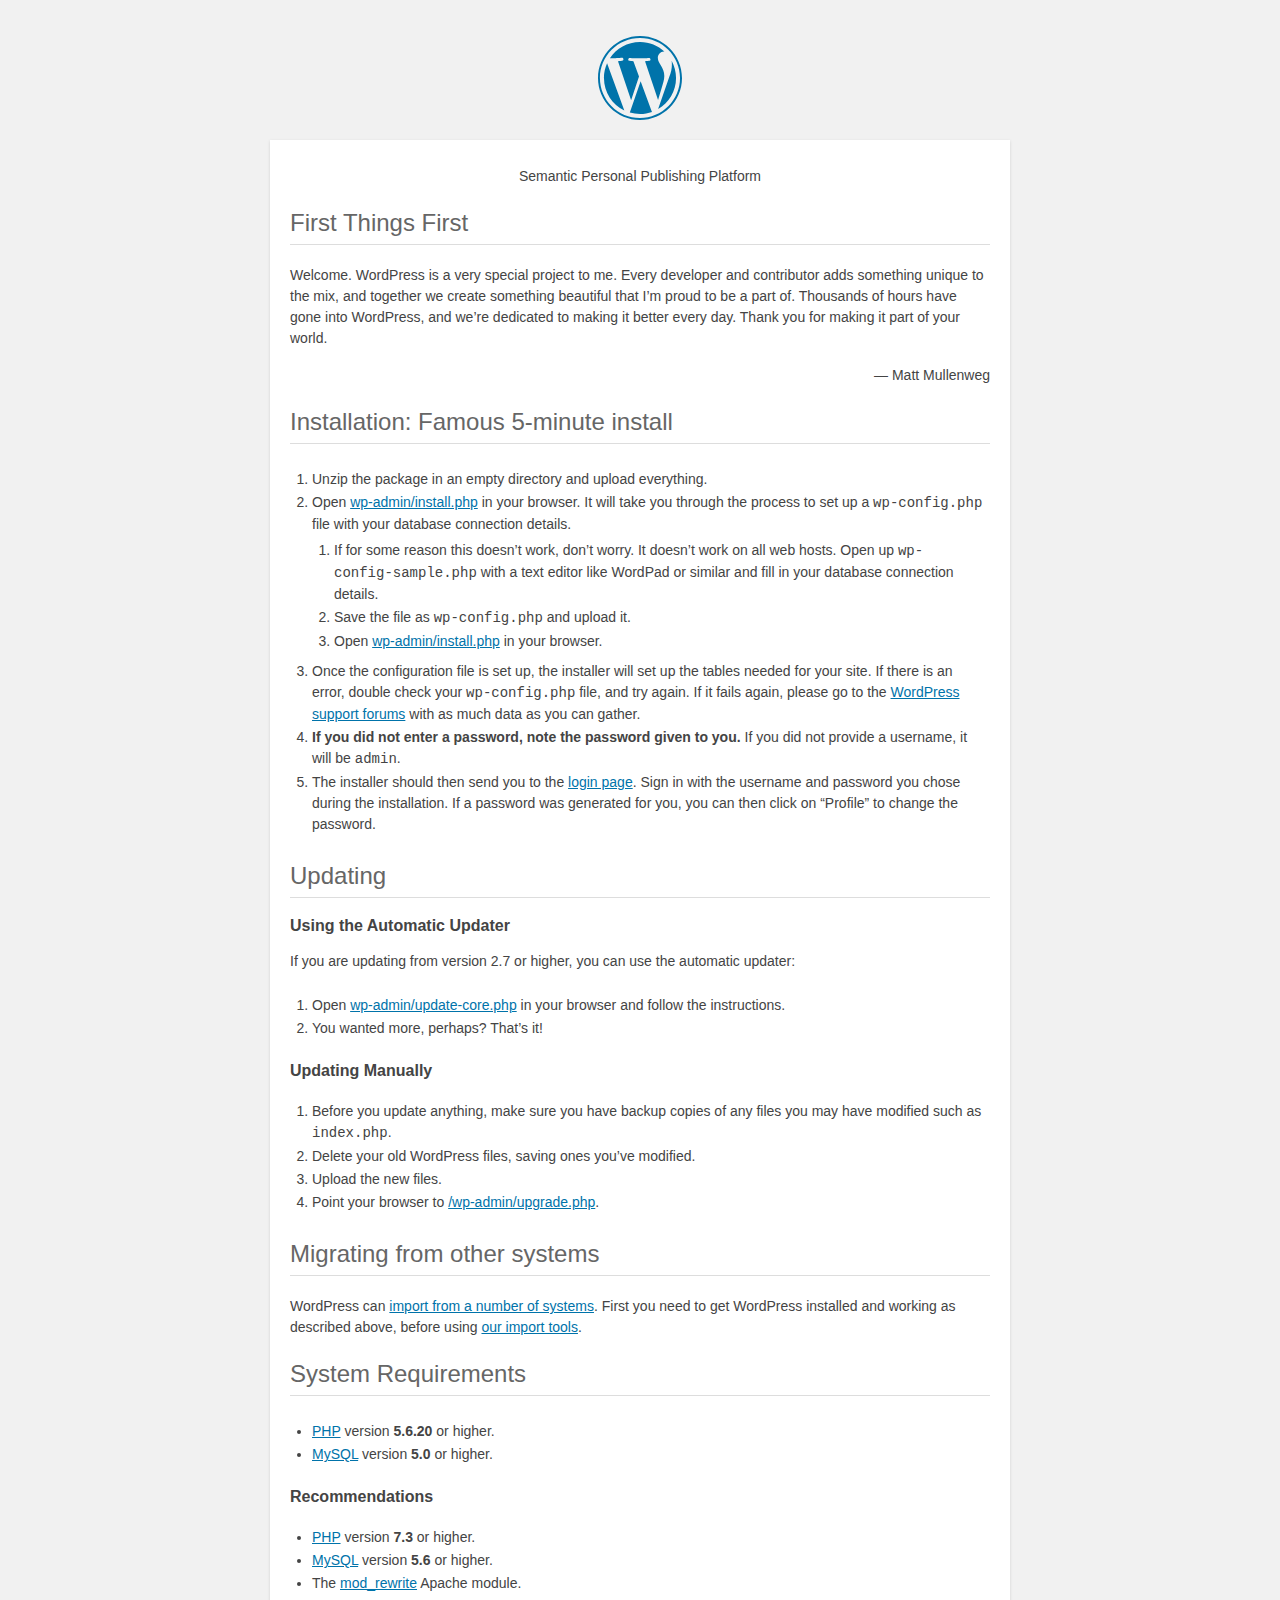
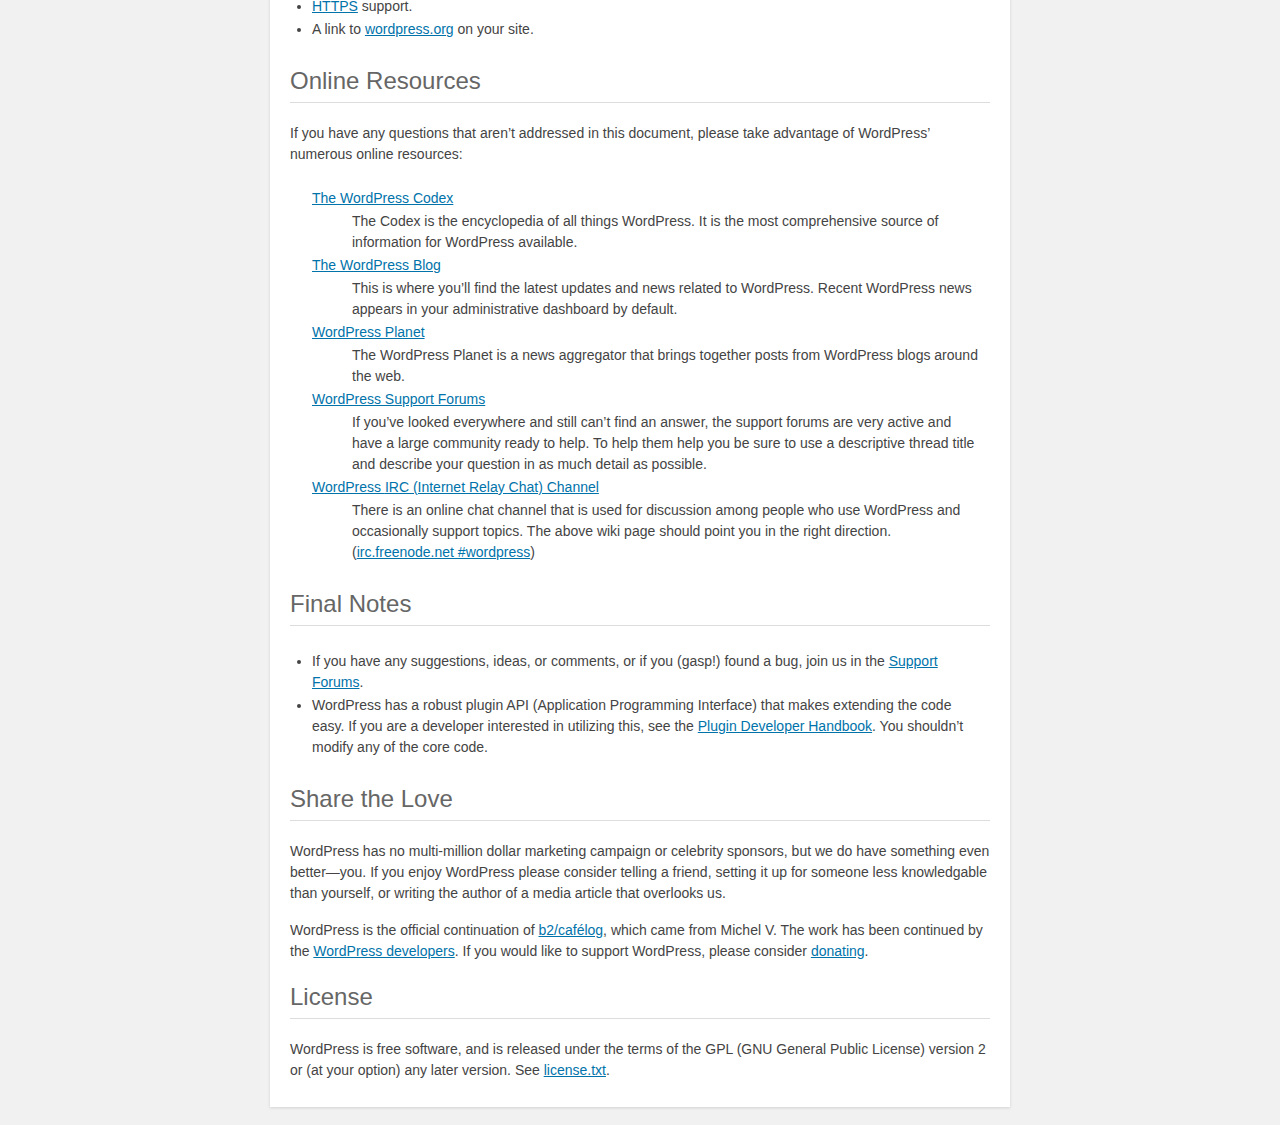
<file: readme.html>
<!DOCTYPE html>
<html lang="en">
<head>
	<meta name="viewport" content="width=device-width" />
	<meta http-equiv="Content-Type" content="text/html; charset=utf-8" />
	<title>WordPress &#8250; ReadMe</title>
	<link rel="stylesheet" href="wp-admin/css/install.css?ver=20100228" type="text/css" />
</head>
<body>
<h1 id="logo">
	<a href="https://wordpress.org/"><img alt="WordPress" src="wp-admin/images/wordpress-logo.png" /></a>
</h1>
<p style="text-align: center">Semantic Personal Publishing Platform</p>

<h2>First Things First</h2>
<p>Welcome. WordPress is a very special project to me. Every developer and contributor adds something unique to the mix, and together we create something beautiful that I&#8217;m proud to be a part of. Thousands of hours have gone into WordPress, and we&#8217;re dedicated to making it better every day. Thank you for making it part of your world.</p>
<p style="text-align: right">&#8212; Matt Mullenweg</p>

<h2>Installation: Famous 5-minute install</h2>
<ol>
	<li>Unzip the package in an empty directory and upload everything.</li>
	<li>Open <span class="file"><a href="wp-admin/install.php">wp-admin/install.php</a></span> in your browser. It will take you through the process to set up a <code>wp-config.php</code> file with your database connection details.
		<ol>
			<li>If for some reason this doesn&#8217;t work, don&#8217;t worry. It doesn&#8217;t work on all web hosts. Open up <code>wp-config-sample.php</code> with a text editor like WordPad or similar and fill in your database connection details.</li>
			<li>Save the file as <code>wp-config.php</code> and upload it.</li>
			<li>Open <span class="file"><a href="wp-admin/install.php">wp-admin/install.php</a></span> in your browser.</li>
		</ol>
	</li>
	<li>Once the configuration file is set up, the installer will set up the tables needed for your site. If there is an error, double check your <code>wp-config.php</code> file, and try again. If it fails again, please go to the <a href="https://wordpress.org/support/forums/">WordPress support forums</a> with as much data as you can gather.</li>
	<li><strong>If you did not enter a password, note the password given to you.</strong> If you did not provide a username, it will be <code>admin</code>.</li>
	<li>The installer should then send you to the <a href="wp-login.php">login page</a>. Sign in with the username and password you chose during the installation. If a password was generated for you, you can then click on &#8220;Profile&#8221; to change the password.</li>
</ol>

<h2>Updating</h2>
<h3>Using the Automatic Updater</h3>
<p>If you are updating from version 2.7 or higher, you can use the automatic updater:</p>
<ol>
	<li>Open <span class="file"><a href="wp-admin/update-core.php">wp-admin/update-core.php</a></span> in your browser and follow the instructions.</li>
	<li>You wanted more, perhaps? That&#8217;s it!</li>
</ol>

<h3>Updating Manually</h3>
<ol>
	<li>Before you update anything, make sure you have backup copies of any files you may have modified such as <code>index.php</code>.</li>
	<li>Delete your old WordPress files, saving ones you&#8217;ve modified.</li>
	<li>Upload the new files.</li>
	<li>Point your browser to <span class="file"><a href="wp-admin/upgrade.php">/wp-admin/upgrade.php</a>.</span></li>
</ol>

<h2>Migrating from other systems</h2>
<p>WordPress can <a href="https://wordpress.org/support/article/importing-content/">import from a number of systems</a>. First you need to get WordPress installed and working as described above, before using <a href="wp-admin/import.php">our import tools</a>.</p>

<h2>System Requirements</h2>
<ul>
	<li><a href="https://secure.php.net/">PHP</a> version <strong>5.6.20</strong> or higher.</li>
	<li><a href="https://www.mysql.com/">MySQL</a> version <strong>5.0</strong> or higher.</li>
</ul>

<h3>Recommendations</h3>
<ul>
	<li><a href="https://secure.php.net/">PHP</a> version <strong>7.3</strong> or higher.</li>
	<li><a href="https://www.mysql.com/">MySQL</a> version <strong>5.6</strong> or higher.</li>
	<li>The <a href="https://httpd.apache.org/docs/2.2/mod/mod_rewrite.html">mod_rewrite</a> Apache module.</li>
	<li><a href="https://wordpress.org/news/2016/12/moving-toward-ssl/">HTTPS</a> support.</li>
	<li>A link to <a href="https://wordpress.org/">wordpress.org</a> on your site.</li>
</ul>

<h2>Online Resources</h2>
<p>If you have any questions that aren&#8217;t addressed in this document, please take advantage of WordPress&#8217; numerous online resources:</p>
<dl>
	<dt><a href="https://codex.wordpress.org/">The WordPress Codex</a></dt>
		<dd>The Codex is the encyclopedia of all things WordPress. It is the most comprehensive source of information for WordPress available.</dd>
	<dt><a href="https://wordpress.org/news/">The WordPress Blog</a></dt>
		<dd>This is where you&#8217;ll find the latest updates and news related to WordPress. Recent WordPress news appears in your administrative dashboard by default.</dd>
	<dt><a href="https://planet.wordpress.org/">WordPress Planet</a></dt>
		<dd>The WordPress Planet is a news aggregator that brings together posts from WordPress blogs around the web.</dd>
	<dt><a href="https://wordpress.org/support/forums/">WordPress Support Forums</a></dt>
		<dd>If you&#8217;ve looked everywhere and still can&#8217;t find an answer, the support forums are very active and have a large community ready to help. To help them help you be sure to use a descriptive thread title and describe your question in as much detail as possible.</dd>
	<dt><a href="https://codex.wordpress.org/IRC">WordPress <abbr>IRC</abbr> (Internet Relay Chat) Channel</a></dt>
		<dd>There is an online chat channel that is used for discussion among people who use WordPress and occasionally support topics. The above wiki page should point you in the right direction. (<a href="irc://irc.freenode.net/wordpress">irc.freenode.net #wordpress</a>)</dd>
</dl>

<h2>Final Notes</h2>
<ul>
	<li>If you have any suggestions, ideas, or comments, or if you (gasp!) found a bug, join us in the <a href="https://wordpress.org/support/forums/">Support Forums</a>.</li>
	<li>WordPress has a robust plugin <abbr>API</abbr> (Application Programming Interface) that makes extending the code easy. If you are a developer interested in utilizing this, see the <a href="https://developer.wordpress.org/plugins/">Plugin Developer Handbook</a>. You shouldn&#8217;t modify any of the core code.</li>
</ul>

<h2>Share the Love</h2>
<p>WordPress has no multi-million dollar marketing campaign or celebrity sponsors, but we do have something even better&#8212;you. If you enjoy WordPress please consider telling a friend, setting it up for someone less knowledgable than yourself, or writing the author of a media article that overlooks us.</p>

<p>WordPress is the official continuation of <a href="http://cafelog.com/">b2/caf&#233;log</a>, which came from Michel V. The work has been continued by the <a href="https://wordpress.org/about/">WordPress developers</a>. If you would like to support WordPress, please consider <a href="https://wordpress.org/donate/">donating</a>.</p>

<h2>License</h2>
<p>WordPress is free software, and is released under the terms of the <abbr>GPL</abbr> (GNU General Public License) version 2 or (at your option) any later version. See <a href="license.txt">license.txt</a>.</p>

</body>
</html>
</file>
<file: wp-admin/css/install.css>
html {
	background: #f1f1f1;
	margin: 0 20px;
}

body {
	background: #fff;
	color: #444;
	font-family: -apple-system, BlinkMacSystemFont, "Segoe UI", Roboto, Oxygen-Sans, Ubuntu, Cantarell, "Helvetica Neue", sans-serif;
	margin: 140px auto 25px;
	padding: 20px 20px 10px 20px;
	max-width: 700px;
	-webkit-font-smoothing: subpixel-antialiased;
	box-shadow: 0 1px 3px rgba(0, 0, 0, 0.13);
}

a {
	color: #0073aa;
}

a:hover,
a:active {
	color: #00a0d2;
}

a:focus {
	color: #124964;
	box-shadow:
		0 0 0 1px #5b9dd9,
		0 0 2px 1px rgba(30, 140, 190, 0.8);
}

.ie8 a:focus {
	outline: #5b9dd9 solid 1px;
}

h1, h2 {
	border-bottom: 1px solid #ddd;
	clear: both;
	color: #666;
	font-size: 24px;
	padding: 0;
	padding-bottom: 7px;
	font-weight: 400;
}

h3 {
	font-size: 16px;
}

p, li, dd, dt {
	padding-bottom: 2px;
	font-size: 14px;
	line-height: 1.5;
}

code, .code {
	font-family: Consolas, Monaco, monospace;
}

ul, ol, dl {
	padding: 5px 5px 5px 22px;
}

a img {
	border: 0
}
abbr {
	border: 0;
	font-variant: normal;
}

fieldset {
	border: 0;
	padding: 0;
	margin: 0;
}

label {
	cursor: pointer;
}

#logo {
	margin: 6px 0 14px 0;
	padding: 0 0 7px 0;
	border-bottom: none;
	text-align: center
}
#logo a {
	background-image: url(../images/w-logo-blue.png?ver=20131202);
	background-image: none, url(../images/wordpress-logo.svg?ver=20131107);
	background-size: 84px;
	background-position: center top;
	background-repeat: no-repeat;
	color: #444; /* same as login.css */
	height: 84px;
	font-size: 20px;
	font-weight: 400;
	line-height: 1.3;
	margin: -130px auto 25px;
	padding: 0;
	text-decoration: none;
	width: 84px;
	text-indent: -9999px;
	outline: none;
	overflow: hidden;
	display: block;
}

.step {
	margin: 20px 0 15px;
}
.step, th {
	text-align: left;
	padding: 0;
}
.language-chooser.wp-core-ui .step .button.button-large {
	height: 36px;
	font-size: 14px;
	line-height: 2.35714285;
	vertical-align: middle;
}
textarea {
	border: 1px solid #ddd;
	font-family: -apple-system, BlinkMacSystemFont, "Segoe UI", Roboto, Oxygen-Sans, Ubuntu, Cantarell, "Helvetica Neue", sans-serif;
	width: 100%;
	box-sizing: border-box;
}

.form-table {
	border-collapse: collapse;
	margin-top: 1em;
	width: 100%;
}

.form-table td {
	margin-bottom: 9px;
	padding: 10px 20px 10px 0;
	font-size: 14px;
	vertical-align: top
}

.form-table th {
	font-size: 14px;
	text-align: left;
	padding: 10px 20px 10px 0;
	width: 140px;
	vertical-align: top;
}

.form-table code {
	line-height: 1.28571428;
	font-size: 14px;
}

.form-table p {
	margin: 4px 0 0 0;
	font-size: 11px;
}

.form-table input {
	line-height: 1.33333333;
	font-size: 15px;
	padding: 3px 5px;
	border: 1px solid #ddd;
	box-shadow: inset 0 1px 2px rgba(0, 0, 0, 0.07);
}

input,
submit {
	font-family: -apple-system, BlinkMacSystemFont, "Segoe UI", Roboto, Oxygen-Sans, Ubuntu, Cantarell, "Helvetica Neue", sans-serif;
}

.form-table input[type=text],
.form-table input[type=email],
.form-table input[type=url],
.form-table input[type=password],
#pass-strength-result {
	width: 218px;
}

.form-table th p {
	font-weight: 400;
}

.form-table.install-success th,
.form-table.install-success td {
	vertical-align: middle;
	padding: 16px 20px 16px 0;
}

.form-table.install-success td p {
	margin: 0;
	font-size: 14px;
}

.form-table.install-success td code {
	margin: 0;
	font-size: 18px;
}

#error-page {
	margin-top: 50px;
}

#error-page p {
	font-size: 14px;
	line-height: 1.28571428;
	margin: 25px 0 20px;
}

#error-page code, .code {
	font-family: Consolas, Monaco, monospace;
}

.message {
	border-left: 4px solid #dc3232;
	padding: .7em .6em;
	background-color: #fbeaea;
}

/* rtl:ignore */
#dbname,
#uname,
#pwd,
#dbhost,
#prefix,
#user_login,
#admin_email,
#pass1,
#pass2 {
	direction: ltr;
}


/* localization */
body.rtl,
.rtl textarea,
.rtl input,
.rtl submit {
	font-family: Tahoma, sans-serif;
}

:lang(he-il) body.rtl,
:lang(he-il) .rtl textarea,
:lang(he-il) .rtl input,
:lang(he-il) .rtl submit {
	font-family: Arial, sans-serif;
}

@media only screen and (max-width: 799px) {
	body {
		margin-top: 115px;
	}
	#logo a {
		margin: -125px auto 30px;
	}
}

@media screen and (max-width: 782px) {

	.form-table {
		margin-top: 0;
	}

	.form-table th,
	.form-table td {
		display: block;
		width: auto;
		vertical-align: middle;
	}

	.form-table th {
		padding: 20px 0 0;
	}

	.form-table td {
		padding: 5px 0;
		border: 0;
		margin: 0;
	}

	textarea,
	input {
		font-size: 16px;
	}

	.form-table td input[type="text"],
	.form-table td input[type="email"],
	.form-table td input[type="url"],
	.form-table td input[type="password"],
	.form-table td select,
	.form-table td textarea,
	.form-table span.description {
		width: 100%;
		font-size: 16px;
		line-height: 1.5;
		padding: 7px 10px;
		display: block;
		max-width: none;
		box-sizing: border-box;
	}

	.wp-pwd #pass1 {
		padding-right: 50px;
	}

	.wp-pwd .button.wp-hide-pw {
		right: 0;
	}

	#pass-strength-result {
		width: 100%;
	}
}

body.language-chooser {
	max-width: 300px;
}

.language-chooser select {
	padding: 8px;
	width: 100%;
	display: block;
	border: 1px solid #ddd;
	background-color: #fff;
	color: #32373c;
	font-size: 16px;
	font-family: Arial, sans-serif;
	font-weight: 400;
}

.language-chooser p {
	text-align: right;
}

.screen-reader-input,
.screen-reader-text {
	border: 0;
	clip: rect(1px, 1px, 1px, 1px);
	-webkit-clip-path: inset(50%);
	clip-path: inset(50%);
	height: 1px;
	margin: -1px;
	overflow: hidden;
	padding: 0;
	position: absolute;
	width: 1px;
	word-wrap: normal !important;
}

.spinner {
	background: url(../images/spinner.gif) no-repeat;
	background-size: 20px 20px;
	visibility: hidden;
	opacity: 0.7;
	filter: alpha(opacity=70);
	width: 20px;
	height: 20px;
	margin: 2px 5px 0;
}

.step .spinner {
	display: inline-block;
	vertical-align: middle;
	margin-right: 15px;
}

.button.hide-if-no-js,
.hide-if-no-js {
	display: none;
}

/**
 * HiDPI Displays
 */
@media print,
  (-webkit-min-device-pixel-ratio: 1.25),
  (min-resolution: 120dpi) {

	.spinner {
		background-image: url(../images/spinner-2x.gif);
	}

}
</file>
